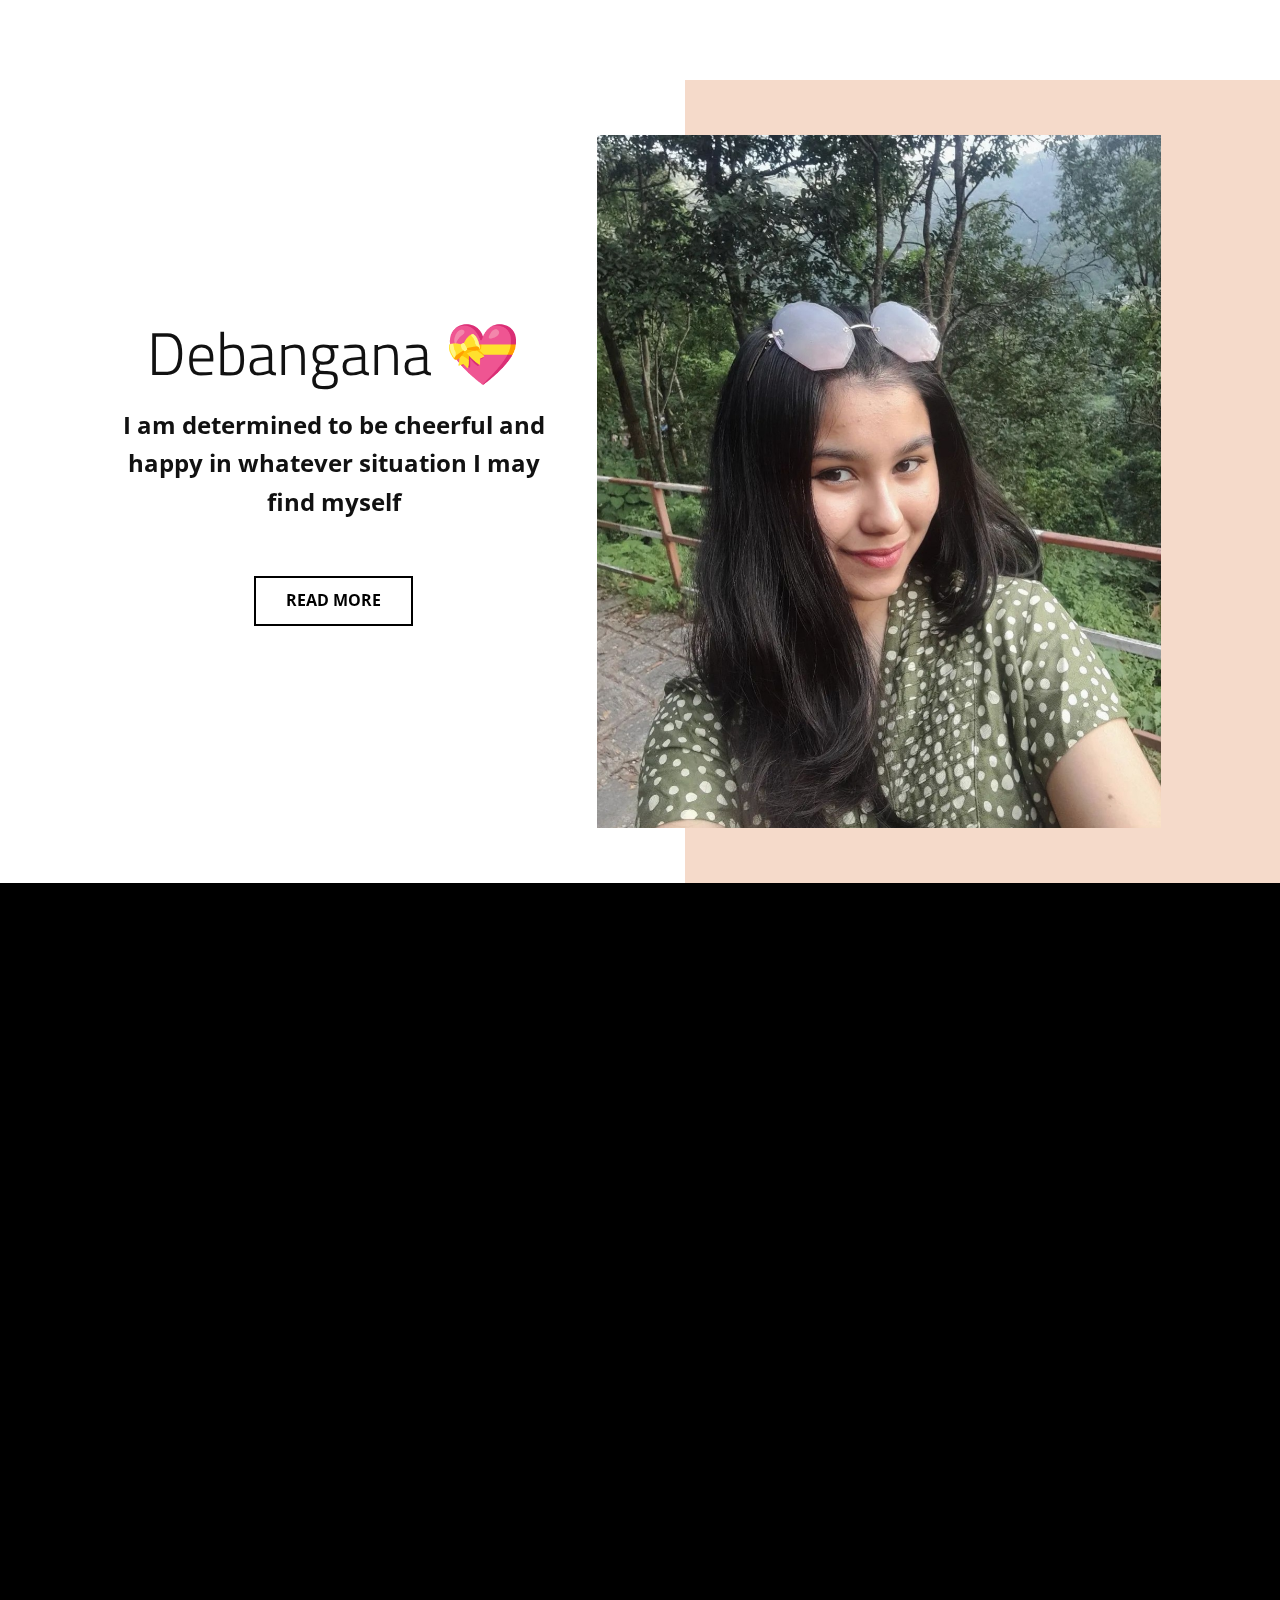
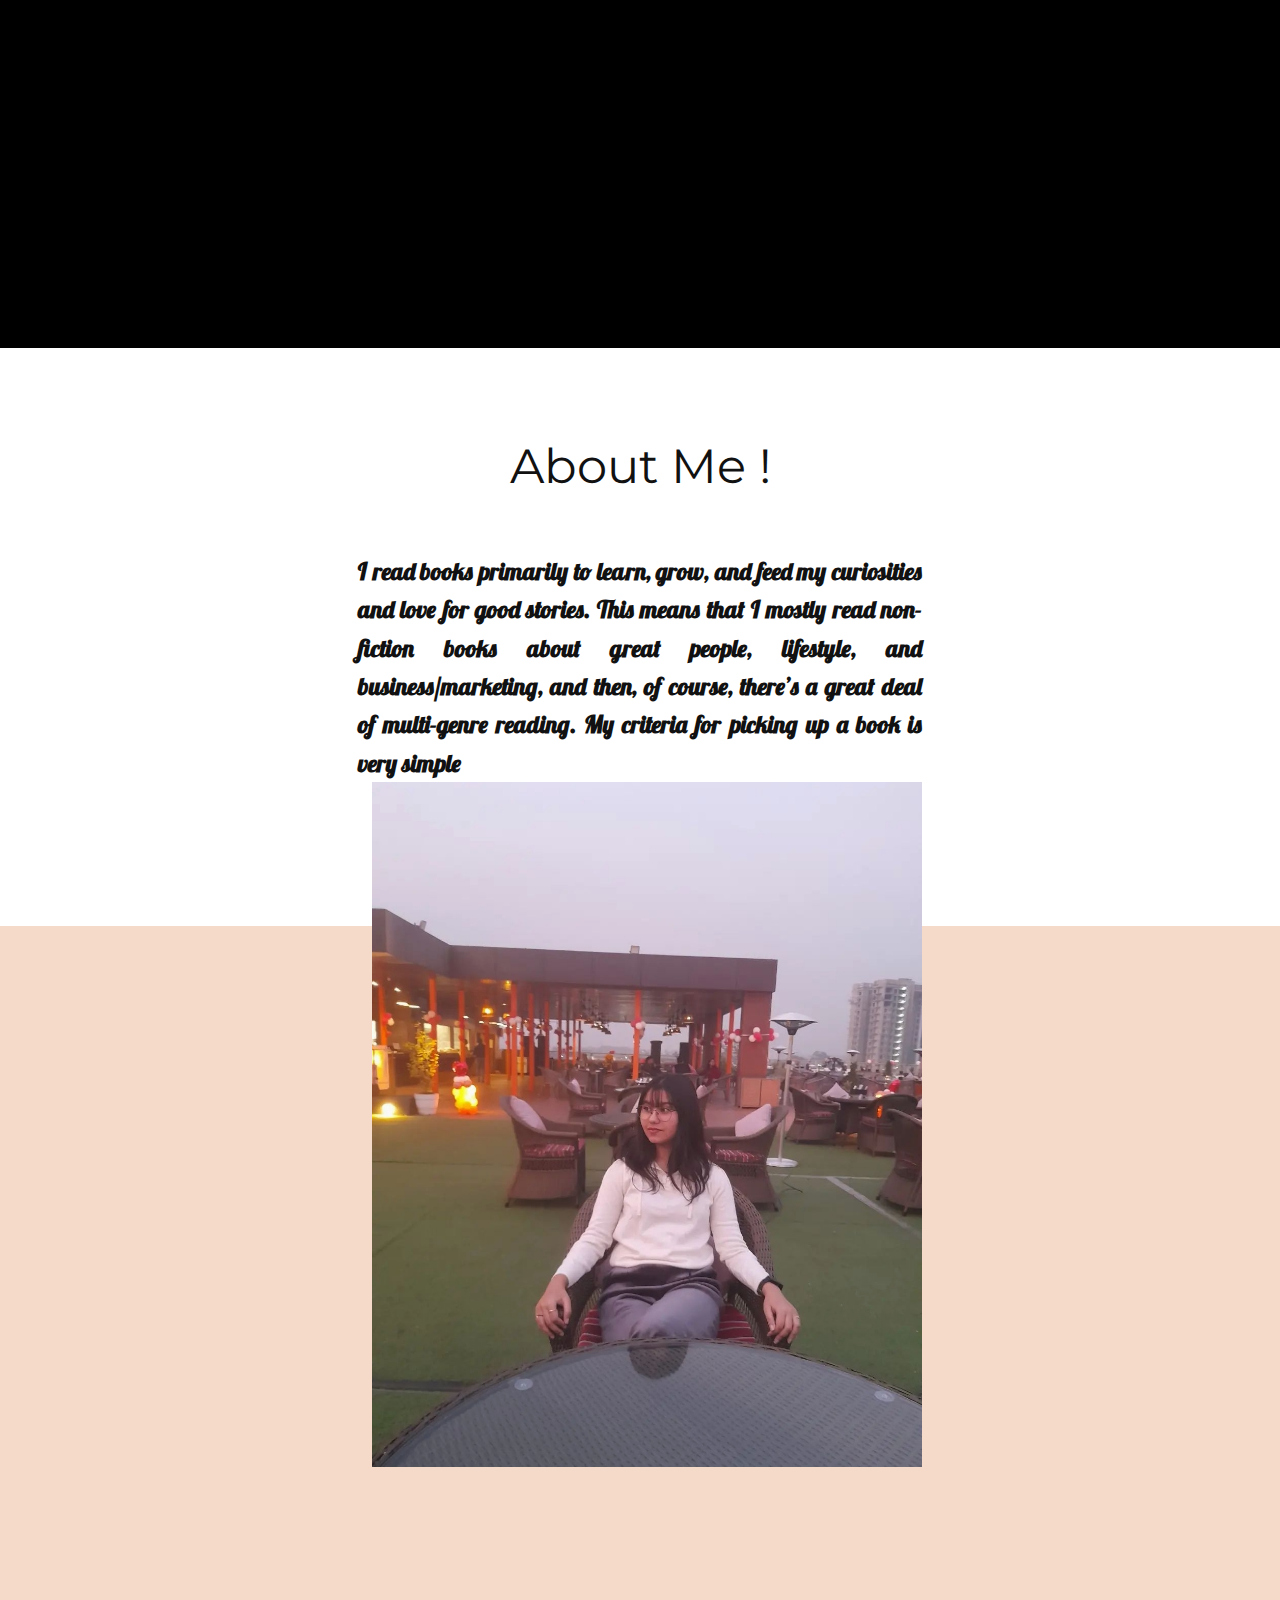
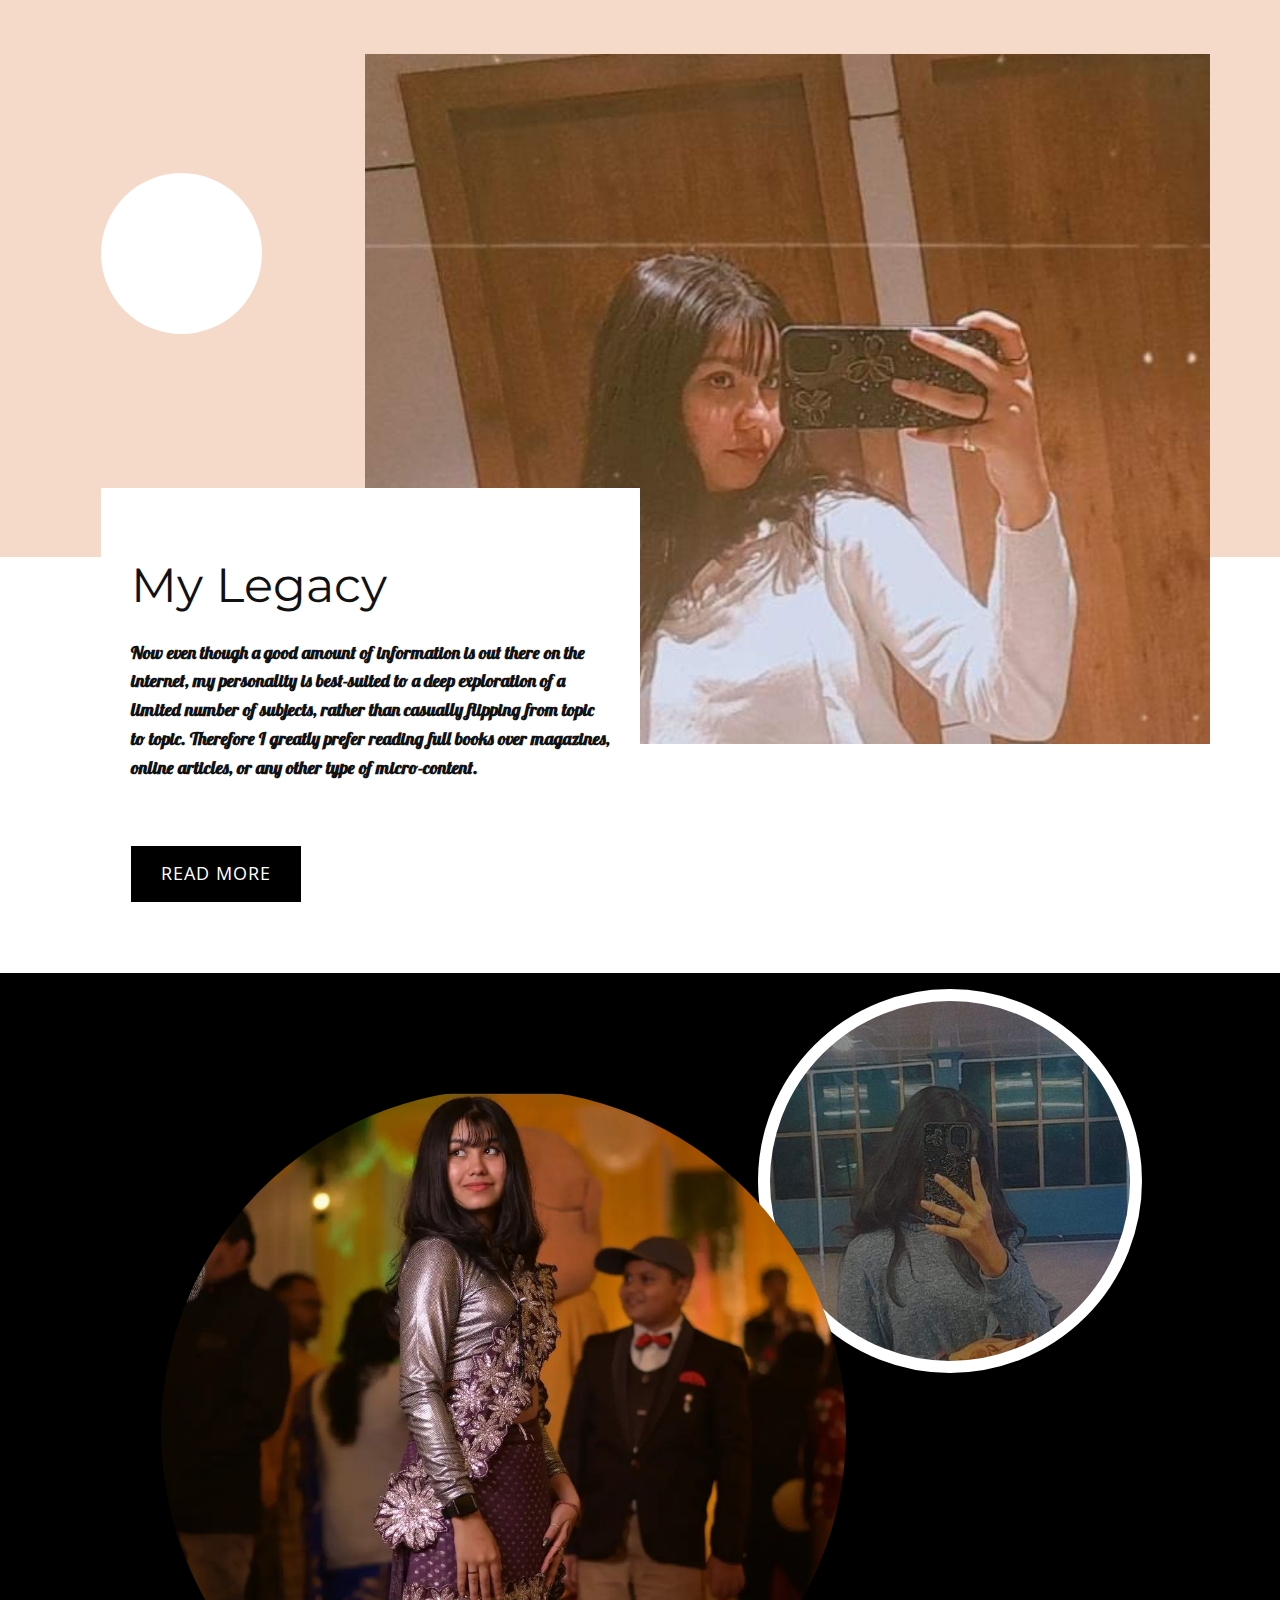
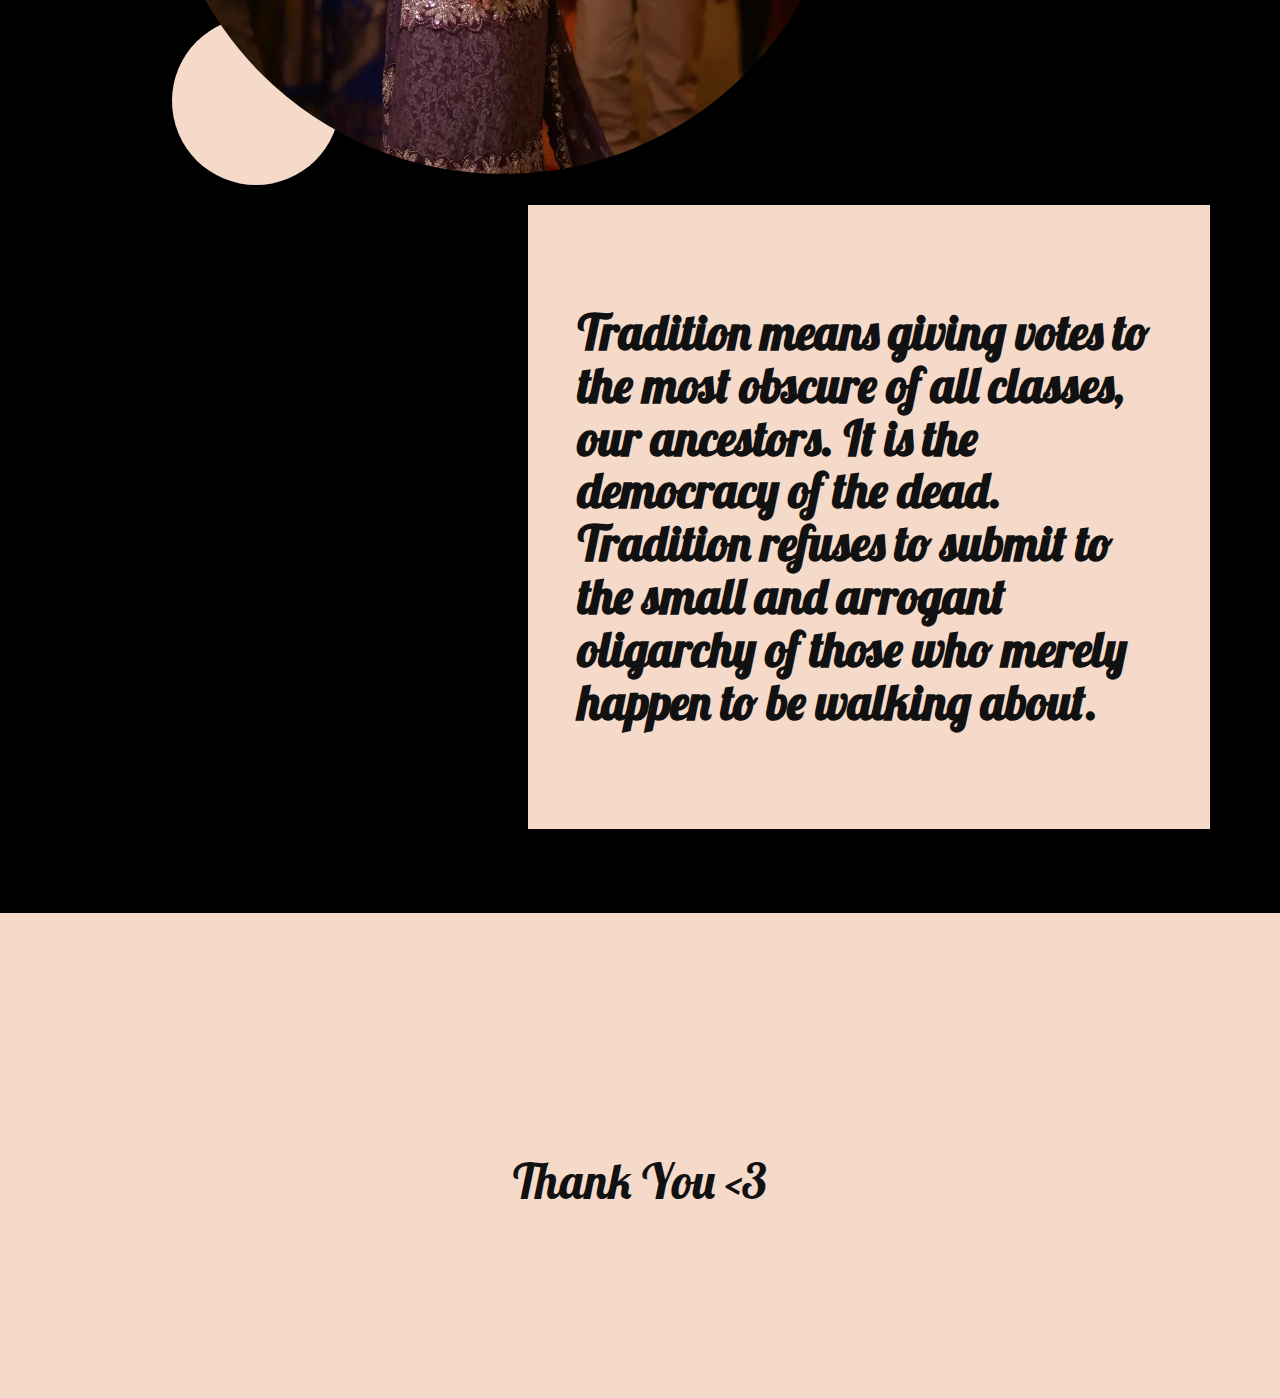
<file: index.html>
<!DOCTYPE html>
<html style="font-size: 16px;" lang="en"><head>
    <meta name="viewport" content="width=device-width, initial-scale=1.0">
    <meta charset="utf-8">
    <meta name="keywords" content="​Facial &amp;amp; Skincare Studio in NYC, About Salon, ​Clean Beauty Services, ​Natural fruit face masks, ​Hair and Beauty Services">
    <meta name="description" content="">
    <title>Home</title>
    <link rel="stylesheet" href="nicepage.css" media="screen">
<link rel="stylesheet" href="Home.css" media="screen">
    <script class="u-script" type="text/javascript" src="jquery.js" defer=""></script>
    <script class="u-script" type="text/javascript" src="nicepage.js" defer=""></script>
    <meta name="generator" content="Nicepage 5.5.0, nicepage.com">
    <link id="u-theme-google-font" rel="stylesheet" href="https://fonts.googleapis.com/css?family=Montserrat:100,100i,200,200i,300,300i,400,400i,500,500i,600,600i,700,700i,800,800i,900,900i|Open+Sans:300,300i,400,400i,500,500i,600,600i,700,700i,800,800i">
    <link id="u-page-google-font" rel="stylesheet" href="https://fonts.googleapis.com/css?family=Titillium+Web:200,200i,300,300i,400,400i,600,600i,700,700i,900|Lobster:400">
    
    
    
    
    
    
    
    <script type="application/ld+json">{
		"@context": "http://schema.org",
		"@type": "Organization",
		"name": ""
}</script>
    <meta name="theme-color" content="#f9560d">
    <meta property="og:title" content="Home">
    <meta property="og:type" content="website">
  <meta data-intl-tel-input-cdn-path="intlTelInput/"></head>
  <body data-home-page="Home.html" data-home-page-title="Home" class="u-body u-xl-mode" data-lang="en" data-lang-en="{&quot;head-title&quot;:&quot;&quot;,&quot;head-keywords&quot;:&quot;​Facial &amp; Skincare Studio&quot;,&quot;head-description&quot;:&quot;&quot;}"><header class="u-clearfix u-header u-header" id="sec-95e7"><div class="u-clearfix u-sheet u-valign-middle-lg u-valign-middle-xl u-sheet-1"></div></header> 
    <section class="u-clearfix u-white u-section-1" id="sec-8ea1">
      <div class="u-expanded-height u-palette-2-light-2 u-shape u-shape-rectangle u-shape-1" data-animation-name="customAnimationIn" data-animation-duration="1500"></div>
      <div class="u-clearfix u-layout-wrap u-layout-wrap-1">
        <div class="u-layout">
          <div class="u-layout-row">
            <div class="u-container-style u-layout-cell u-left-cell u-size-29-lg u-size-29-xl u-size-60-md u-size-60-sm u-size-60-xs u-white u-layout-cell-1" data-animation-name="customAnimationIn" data-animation-duration="1500" data-animation-delay="500">
              <div class="u-container-layout u-container-layout-1">
                <h1 class="u-align-center u-custom-font u-font-titillium-web u-text u-text-1" data-animation-name="customAnimationIn" data-animation-duration="1500" data-animation-delay="750">Debangana 💝</h1>
                <p class="u-align-center u-text u-text-2"> I am determined to be cheerful and happy in whatever situation I may find myself</p>
                <a href="#" class="u-border-2 u-border-black u-btn u-button-style u-hover-black u-none u-text-black u-text-hover-white u-btn-1" target="_blank" data-animation-name="customAnimationIn" data-animation-duration="1000">read more</a>
              </div>
            </div>
            <div class="u-container-style u-image u-layout-cell u-right-cell u-size-31-lg u-size-31-xl u-size-60-md u-size-60-sm u-size-60-xs u-image-1" data-image-width="1080" data-image-height="1355" data-animation-name="customAnimationIn" data-animation-duration="1500" data-animation-direction="">
              <div class="u-container-layout u-container-layout-2"></div>
            </div>
          </div>
        </div>
      </div>
    </section>
    <section class="u-align-center u-black u-clearfix u-section-2" id="carousel_65eb">
      <div class="u-clearfix u-sheet u-sheet-1">
        <img class="u-image u-image-circle u-preserve-proportions u-image-1" src="images/IMG_20230221_002849.jpg" alt="" data-image-width="1080" data-image-height="1350" data-animation-name="customAnimationIn" data-animation-duration="1500">
        <h3 class="u-custom-font u-font-lobster u-text u-text-1" data-animation-name="customAnimationIn" data-animation-duration="1500"> People are like stained-glass windows. They sparkle and shine when the sun is out, but when the darkness sets in, their true beauty is revealed only if there is a light from within</h3>
      </div>
    </section>
    <section class="u-align-center u-clearfix u-palette-2-light-2 u-section-3" id="carousel_15c7">
      <div class="u-expanded-width u-shape u-shape-rectangle u-white u-shape-1"></div>
      <div class="u-container-style u-group u-group-1">
        <div class="u-container-layout u-container-layout-1">
          <h2 class="u-align-center u-text u-text-1">About Me !</h2>
          <p class="u-align-left u-custom-font u-font-lobster u-text u-text-2"> I read books primarily to learn, grow, and feed my curiosities and love for good stories. This means that I mostly read non-fiction books about great people, lifestyle, and business/marketing, and then, of course, there’s a great deal of multi-genre reading. My criteria for picking up a book is very simple</p>
          <img class="u-expanded-width-xs u-image u-image-default u-image-1" alt="" data-image-width="1080" data-image-height="1346" src="images/IMG_20230221_002903.jpg">
        </div>
      </div>
    </section>
    <section class="u-clearfix u-white u-section-4" id="carousel_3864">
      <div class="u-expanded-width u-palette-2-light-2 u-shape u-shape-rectangle u-shape-1"></div>
      <img class="u-image u-image-default u-image-1" data-image-width="588" data-image-height="480" src="images/IMG_20230221_003051_780.jpg">
      <div class="u-container-style u-group u-shape-rectangle u-white u-group-1">
        <div class="u-container-layout u-valign-middle u-container-layout-1">
          <h2 class="u-align-left u-text u-text-1" data-lang-en="​Clean Beauty Services " data-lang-la="​Clean Beauty Services " data-lang-ak="​Clean Beauty Services ">My Legacy&nbsp;</h2>
          <p class="u-custom-font u-font-lobster u-text u-text-2" data-lang-en="Habitant morbi tristique senectus et. Nec dui nunc mattis enim ut tellus. Semper auctor neque vitae tempus quam pellentesque nec nam aliquam.&amp;nbsp;<br><br>Image from <a href=&quot;https://www.freepik.com/photos/clear-skin&quot; class=&quot;u-active-none u-border-1 u-border-active-grey-60 u-border-black u-border-hover-grey-60 u-btn u-button-link u-button-style u-hover-none u-none u-text-body-color u-block-b6b9-64 u-block-control u-border-no-top u-border-no-right u-border-no-left&quot; target=&quot;_blank&quot; style=&quot;border-style: solid; font-weight: 500; padding: 0px;&quot; data-block=&quot;26&quot;>Freepik</a>" data-lang-la="Habitant morbi tristique senectus et. Nec dui nunc mattis enim ut tellus. Semper auctor neque vitae tempus quam pellentesque nec nam aliquam.&amp;nbsp;<br><br>Image from <a href=&quot;https://www.freepik.com/photos/clear-skin&quot; class=&quot;u-active-none u-border-1 u-border-active-grey-60 u-border-black u-border-hover-grey-60 u-btn u-button-link u-button-style u-hover-none u-none u-text-body-color u-block-b6b9-64 u-block-control u-border-no-top u-border-no-right u-border-no-left&quot; target=&quot;_blank&quot; style=&quot;border-style: solid; font-weight: 500; padding: 0px;&quot; data-block=&quot;26&quot; data-lang-en=&quot;{&amp;quot;content&amp;quot;:&amp;quot;Freepik&amp;quot;,&amp;quot;href&amp;quot;:&amp;quot;https://www.freepik.com/photos/clear-skin&amp;quot;}&quot;>Freepik</a>" data-lang-ak="Habitant morbi tristique senectus et. Nec dui nunc mattis enim ut tellus. Semper auctor neque vitae tempus quam pellentesque nec nam aliquam.&amp;nbsp;<br><br>Image from <a href=&quot;https://www.freepik.com/photos/clear-skin&quot; class=&quot;u-active-none u-block-b6b9-64 u-border-1 u-border-active-grey-60 u-border-black u-border-hover-grey-60 u-border-no-left u-border-no-right u-border-no-top u-btn u-button-link u-button-style u-hover-none u-none u-text-body-color&quot; target=&quot;_blank&quot; style=&quot;border-style: solid; font-weight: 500; padding: 0px;&quot;>Freepik</a>"> Now even though a good amount of information is out there on the internet, my personality is best-suited to a deep exploration of a limited number of subjects, rather than casually flipping from topic to topic. Therefore I greatly prefer reading full books over magazines, online articles, or any other type of micro-content.<br>
            <br>
          </p>
          <a href="#" class="u-active-palette-2-base u-black u-btn u-button-style u-hover-palette-2-base u-btn-1" target="_blank" data-lang-en="{&quot;content&quot;:&quot;read more&quot;,&quot;href&quot;:&quot;https://www.zara.com/uk/en/floral-print-palazzo-trousers-p02729855.html?v1=6034011&amp;v2=719022&quot;}" data-lang-la="{&quot;content&quot;:&quot;read more&quot;,&quot;href&quot;:&quot;https://www.zara.com/uk/en/floral-print-palazzo-trousers-p02729855.html?v1=6034011&amp;v2=719022&quot;}" data-lang-ak="{&quot;content&quot;:&quot;read more&quot;,&quot;href&quot;:&quot;https://www.zara.com/uk/en/floral-print-palazzo-trousers-p02729855.html?v1=6034011&amp;v2=719022&quot;}" data-animation-name="" data-animation-duration="0" data-animation-delay="0" data-animation-direction="">read more</a>
        </div>
      </div>
      <div class="u-shape u-shape-circle u-white u-shape-2"></div>
    </section>
    <section class="u-align-center u-black u-clearfix u-section-5" id="sec-24ce">
      <div class="u-clearfix u-sheet u-sheet-1">
        <div alt="" class="u-align-left u-border-12 u-border-white u-image u-image-circle u-image-1" data-image-width="480" data-image-height="988"></div>
        <div class="u-palette-2-light-2 u-shape u-shape-circle u-shape-1"></div>
        <div class="u-expanded-width-sm u-expanded-width-xs u-image u-image-circle u-preserve-proportions u-image-2" data-image-width="1080" data-image-height="1348">
          <div class="u-preserve-proportions-child" style="padding-top: 100%;"></div>
        </div>
        <div class="u-container-style u-expanded-width-sm u-expanded-width-xs u-group u-palette-2-light-2 u-shape-rectangle u-group-1">
          <div class="u-container-layout u-valign-middle u-container-layout-1">
            <h2 class="u-custom-font u-font-lobster u-text u-text-1"> Tradition means giving votes to the most obscure of all classes, our ancestors. It is the democracy of the dead. Tradition refuses to submit to the small and arrogant oligarchy of those who merely happen to be walking about.</h2>
          </div>
        </div>
      </div>
    </section>
    <section class="u-align-center u-clearfix u-palette-2-light-2 u-section-6" id="carousel_1417">
      <div class="u-clearfix u-sheet u-valign-middle-sm u-sheet-1">
        <h1 class="u-align-left u-custom-font u-font-lobster u-text u-text-default u-text-1">Thank You &lt;3</h1>
      </div>
      
    </section>
    
    
    <!-- <footer class="u-align-center u-clearfix u-footer u-grey-80 u-footer" id="sec-31eb"><div class="u-clearfix u-sheet u-sheet-1"> -->
    <!--     <p class="u-small-text u-text u-text-variant u-text-1" data-lang-en="Sample text. Click to select the Text Element." data-lang-la="Sample text. Click to select the Text Element." data-lang-ak="Sample text. Click to select the Text Element.">Sample text. Click to select the Text Element.</p> -->
    <!--   </div></footer> -->
    <!-- <section class="u-backlink u-clearfix u-grey-80"> -->
    <!--   <a class="u-link" href="https://nicepage.com/website-templates" target="_blank"> -->
    <!--     <span>Website Templates</span> -->
    <!--   </a> -->
    <!--   <p class="u-text"> -->
    <!--     <span>created with</span> -->
    <!--   </p> -->
    <!--   <a class="u-link" href="https://nicepage.com/website-builder" target="_blank"> -->
    <!--     <span>Free Website Builder</span> -->
    <!--   </a>.  -->
    <!-- </section> -->
  
</body></html>
</file>
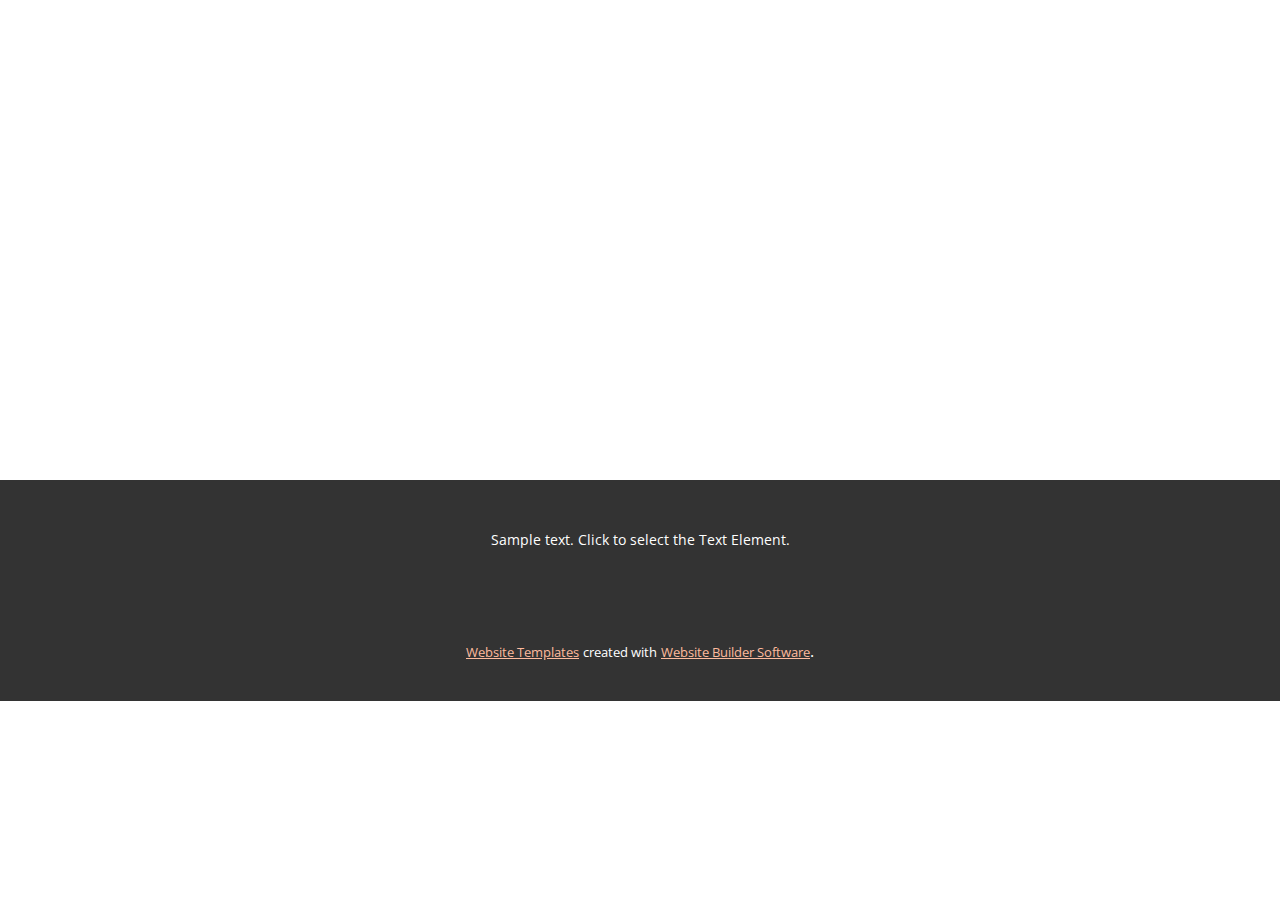
<file: About.html>
<!DOCTYPE html>
<html style="font-size: 16px;" lang="en"><head>
    <meta name="viewport" content="width=device-width, initial-scale=1.0">
    <meta charset="utf-8">
    <meta name="keywords" content="">
    <meta name="description" content="">
    <title>About</title>
    <link rel="stylesheet" href="nicepage.css" media="screen">
<link rel="stylesheet" href="About.css" media="screen">
    <script class="u-script" type="text/javascript" src="jquery.js" defer=""></script>
    <script class="u-script" type="text/javascript" src="nicepage.js" defer=""></script>
    <meta name="generator" content="Nicepage 5.5.0, nicepage.com">
    <link id="u-theme-google-font" rel="stylesheet" href="https://fonts.googleapis.com/css?family=Montserrat:100,100i,200,200i,300,300i,400,400i,500,500i,600,600i,700,700i,800,800i,900,900i|Open+Sans:300,300i,400,400i,500,500i,600,600i,700,700i,800,800i">
    
    
    <script type="application/ld+json">{
		"@context": "http://schema.org",
		"@type": "Organization",
		"name": ""
}</script>
    <meta name="theme-color" content="#f9560d">
    <meta property="og:title" content="About">
    <meta property="og:type" content="website">
  <meta data-intl-tel-input-cdn-path="intlTelInput/"></head>
  <body class="u-body u-xl-mode" data-lang="en"><header class="u-clearfix u-header u-header" id="sec-95e7"><div class="u-clearfix u-sheet u-valign-middle-lg u-valign-middle-xl u-sheet-1"></div></header>
    <section class="u-clearfix u-section-1" id="sec-588b">
      <div class="u-clearfix u-sheet u-sheet-1"></div>
    </section>
    
    
    <footer class="u-align-center u-clearfix u-footer u-grey-80 u-footer" id="sec-31eb"><div class="u-clearfix u-sheet u-sheet-1">
        <p class="u-small-text u-text u-text-variant u-text-1" data-lang-en="Sample text. Click to select the Text Element." data-lang-la="Sample text. Click to select the Text Element." data-lang-ak="Sample text. Click to select the Text Element.">Sample text. Click to select the Text Element.</p>
      </div></footer>
    <section class="u-backlink u-clearfix u-grey-80">
      <a class="u-link" href="https://nicepage.com/website-templates" target="_blank">
        <span>Website Templates</span>
      </a>
      <p class="u-text">
        <span>created with</span>
      </p>
      <a class="u-link" href="" target="_blank">
        <span>Website Builder Software</span>
      </a>. 
    </section>
  
</body></html>
</file>
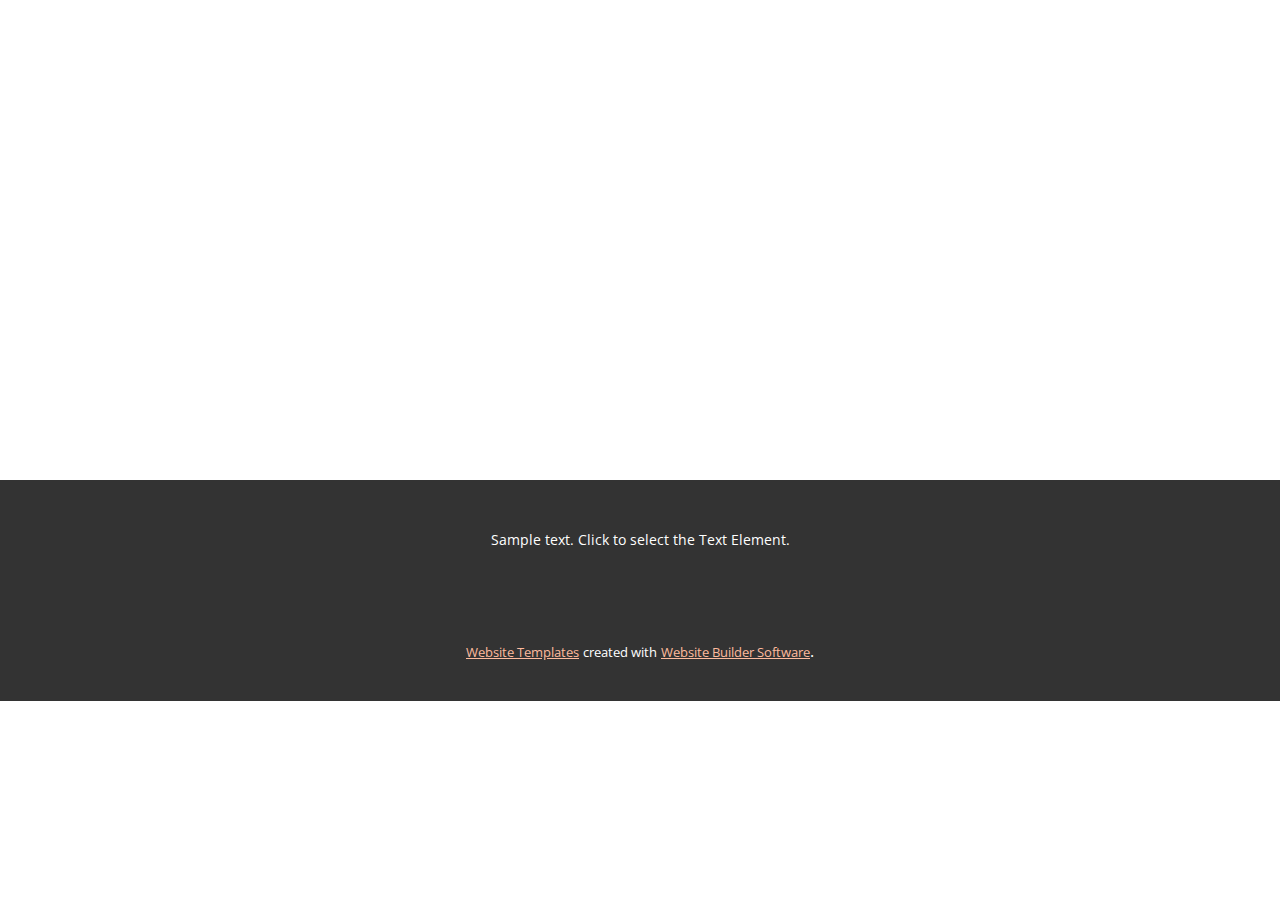
<file: Contact.html>
<!DOCTYPE html>
<html style="font-size: 16px;" lang="en"><head>
    <meta name="viewport" content="width=device-width, initial-scale=1.0">
    <meta charset="utf-8">
    <meta name="keywords" content="">
    <meta name="description" content="">
    <title>Contact</title>
    <link rel="stylesheet" href="nicepage.css" media="screen">
<link rel="stylesheet" href="Contact.css" media="screen">
    <script class="u-script" type="text/javascript" src="jquery.js" defer=""></script>
    <script class="u-script" type="text/javascript" src="nicepage.js" defer=""></script>
    <meta name="generator" content="Nicepage 5.5.0, nicepage.com">
    <link id="u-theme-google-font" rel="stylesheet" href="https://fonts.googleapis.com/css?family=Montserrat:100,100i,200,200i,300,300i,400,400i,500,500i,600,600i,700,700i,800,800i,900,900i|Open+Sans:300,300i,400,400i,500,500i,600,600i,700,700i,800,800i">
    
    
    <script type="application/ld+json">{
		"@context": "http://schema.org",
		"@type": "Organization",
		"name": ""
}</script>
    <meta name="theme-color" content="#f9560d">
    <meta property="og:title" content="Contact">
    <meta property="og:type" content="website">
  <meta data-intl-tel-input-cdn-path="intlTelInput/"></head>
  <body class="u-body u-xl-mode" data-lang="en"><header class="u-clearfix u-header u-header" id="sec-95e7"><div class="u-clearfix u-sheet u-valign-middle-lg u-valign-middle-xl u-sheet-1"></div></header>
    <section class="u-clearfix u-section-1" id="sec-cbb8">
      <div class="u-clearfix u-sheet u-sheet-1"></div>
    </section>
    
    
    <footer class="u-align-center u-clearfix u-footer u-grey-80 u-footer" id="sec-31eb"><div class="u-clearfix u-sheet u-sheet-1">
        <p class="u-small-text u-text u-text-variant u-text-1" data-lang-en="Sample text. Click to select the Text Element." data-lang-la="Sample text. Click to select the Text Element." data-lang-ak="Sample text. Click to select the Text Element.">Sample text. Click to select the Text Element.</p>
      </div></footer>
    <section class="u-backlink u-clearfix u-grey-80">
      <a class="u-link" href="https://nicepage.com/website-templates" target="_blank">
        <span>Website Templates</span>
      </a>
      <p class="u-text">
        <span>created with</span>
      </p>
      <a class="u-link" href="" target="_blank">
        <span>Website Builder Software</span>
      </a>. 
    </section>
  
</body></html>
</file>
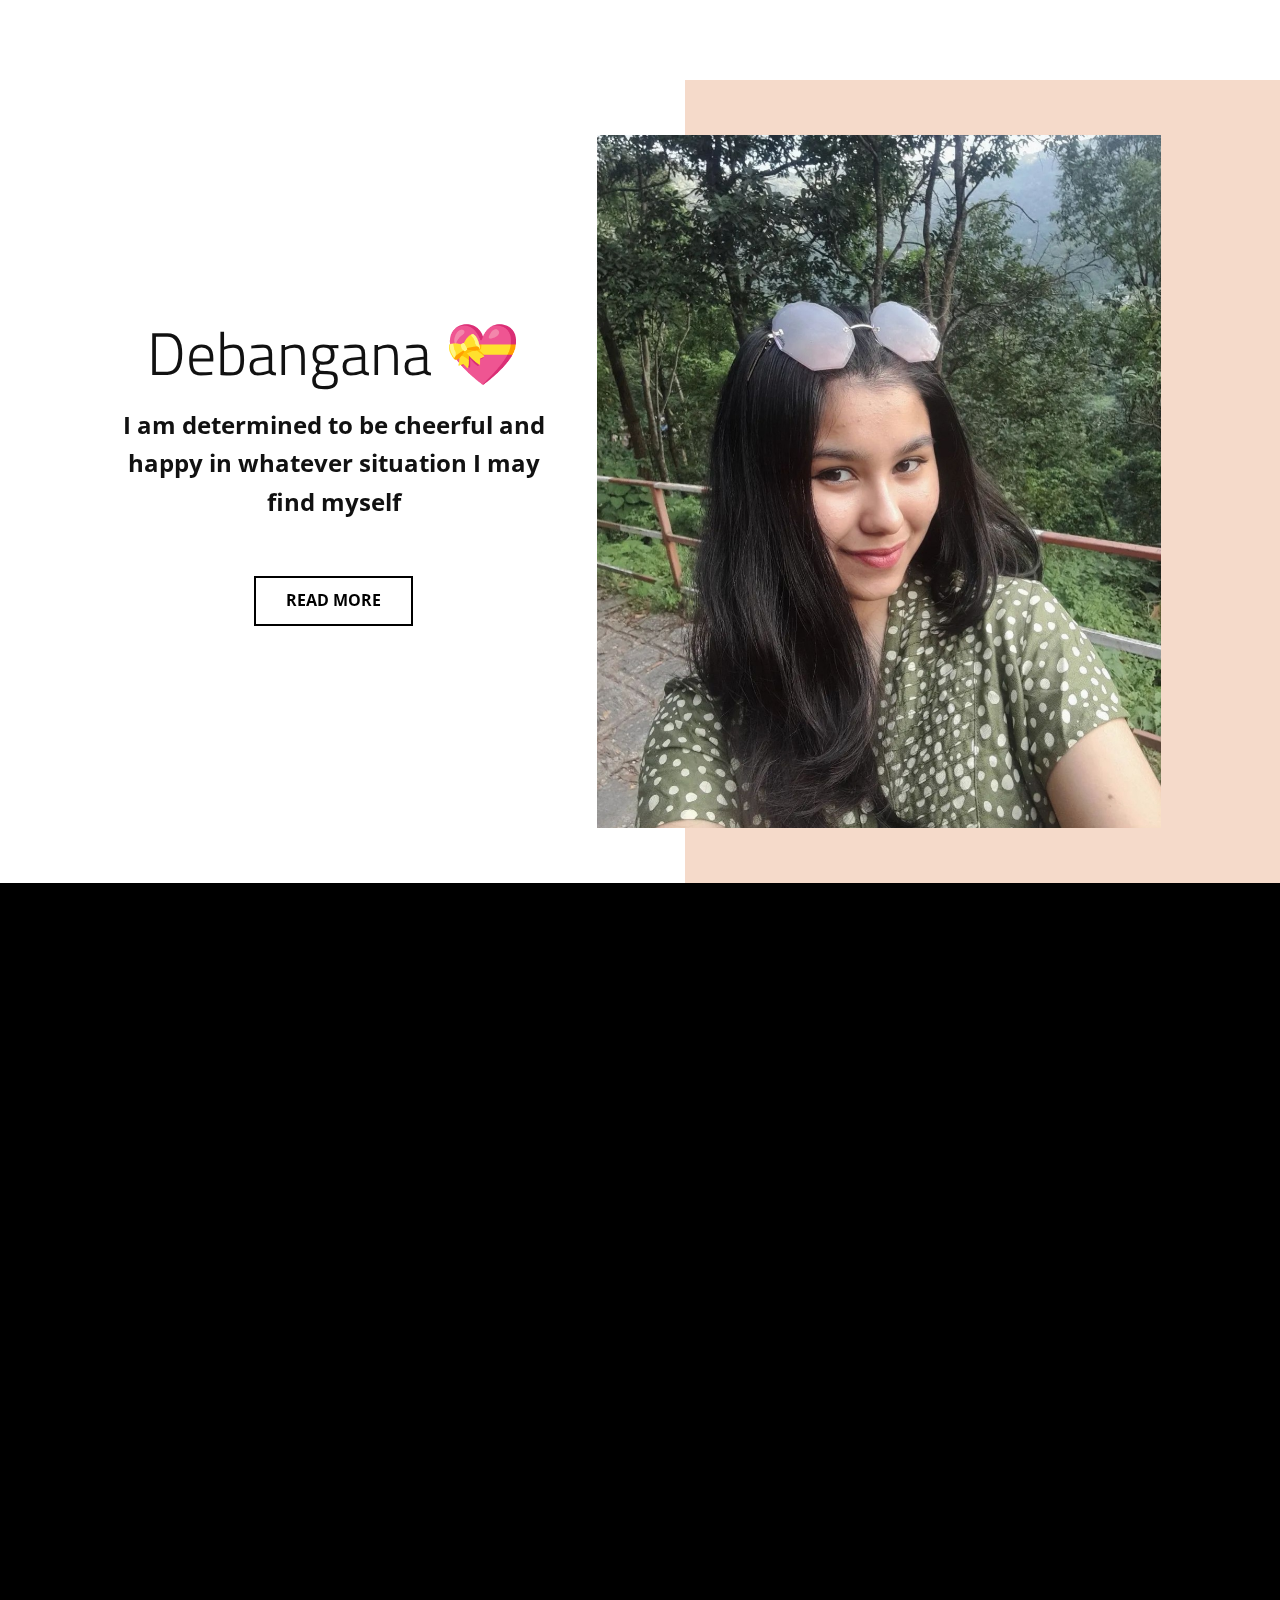
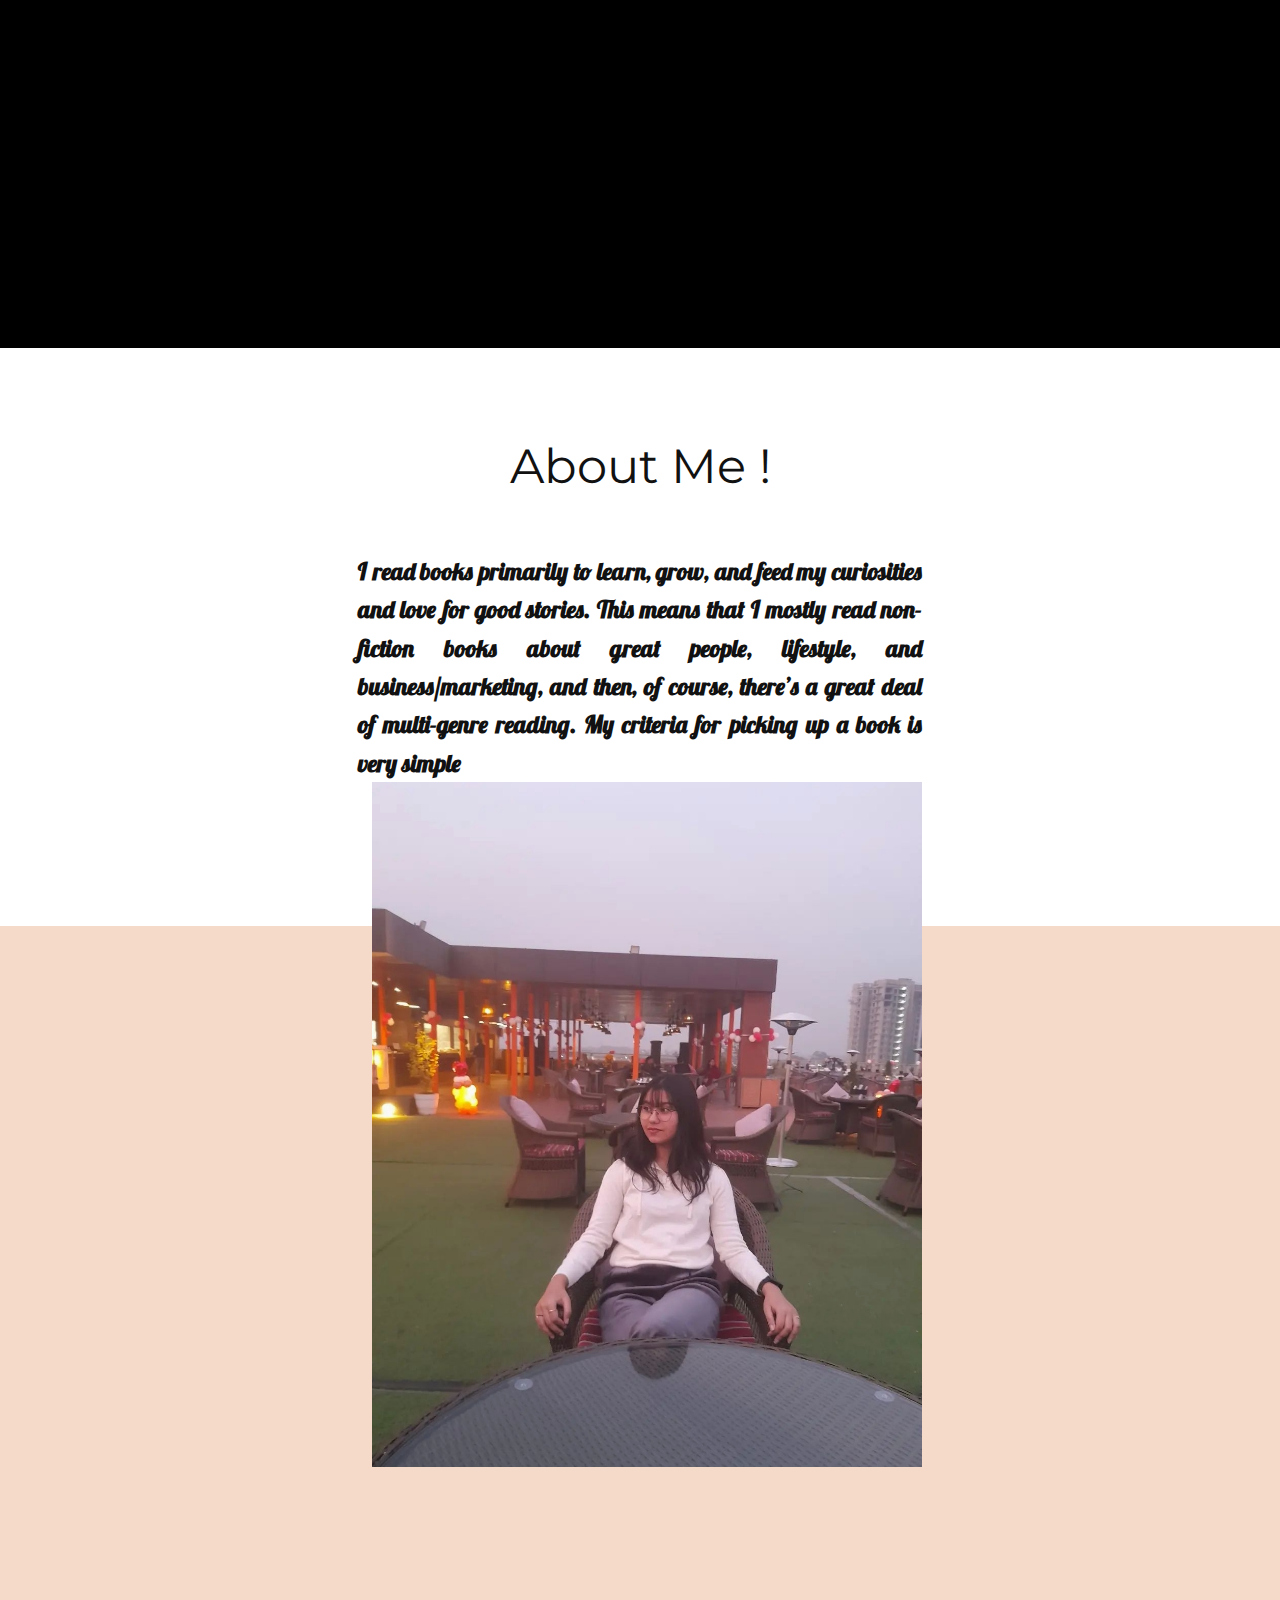
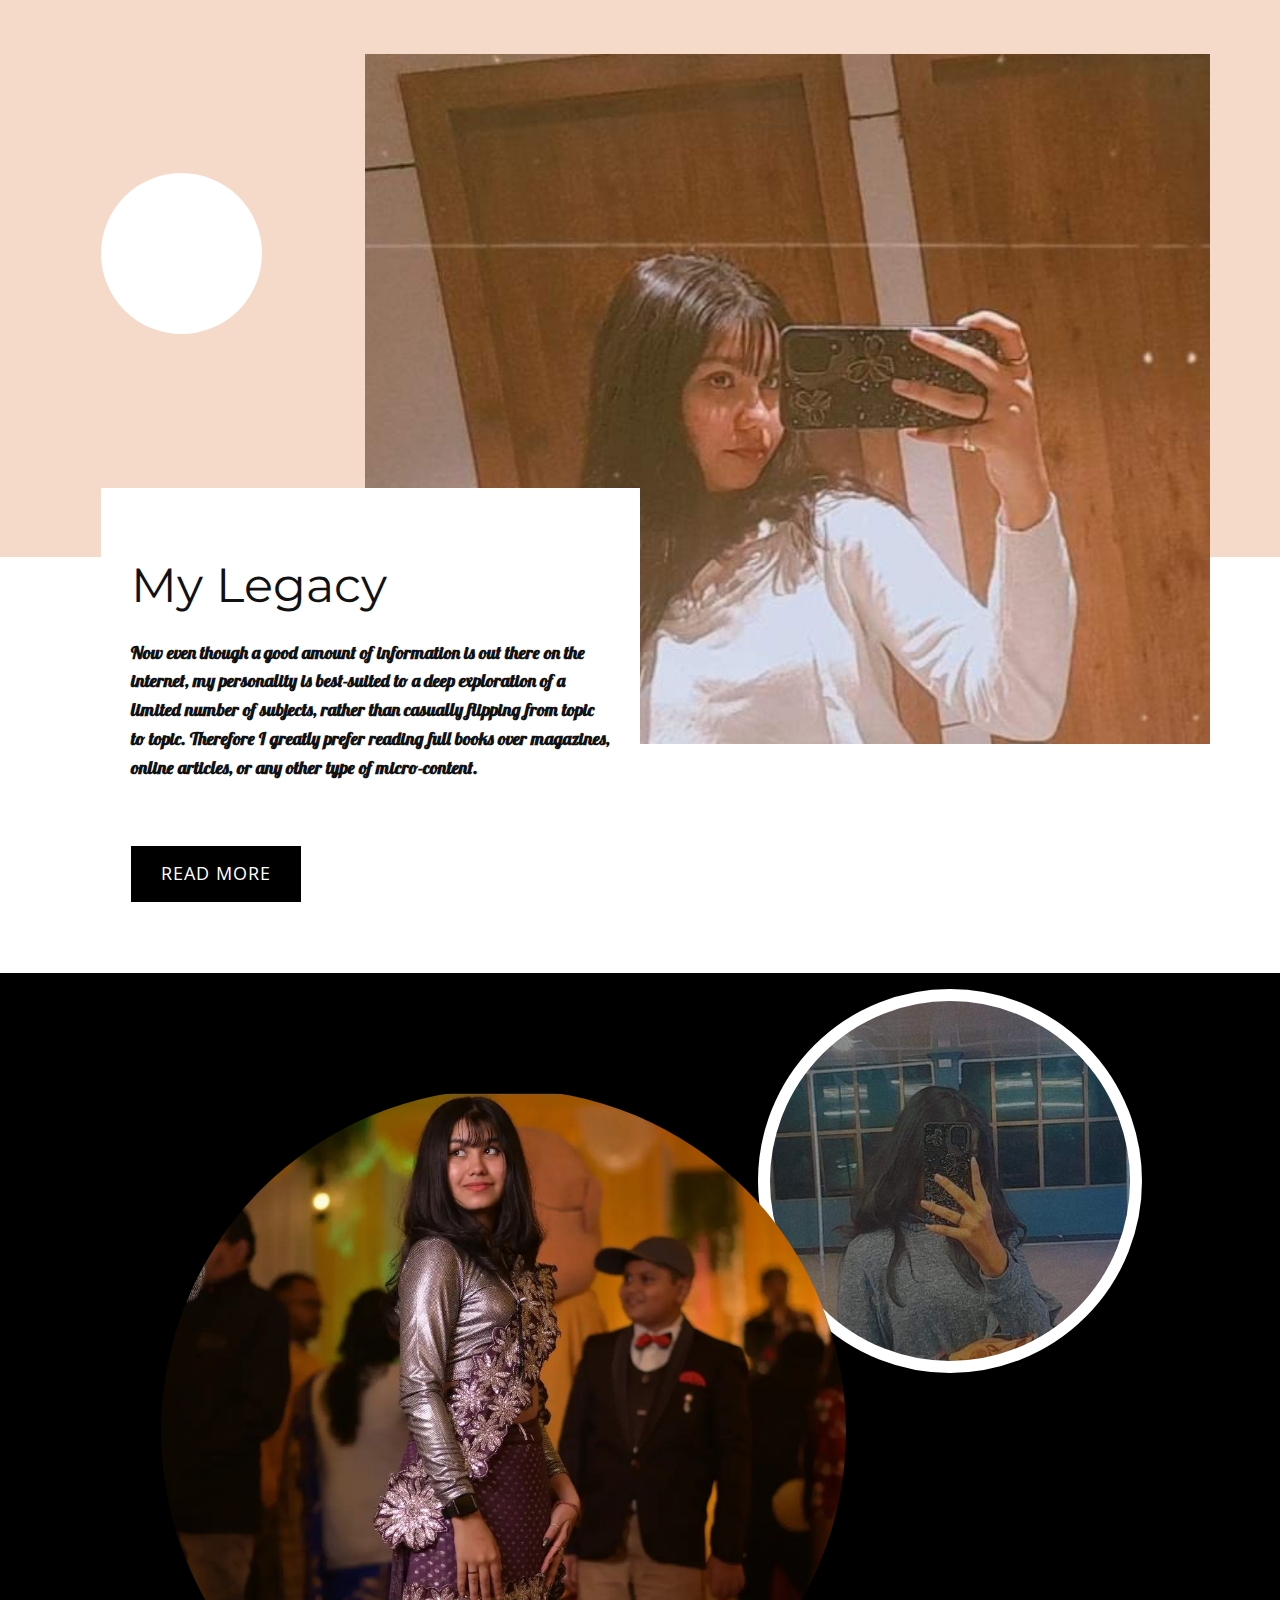
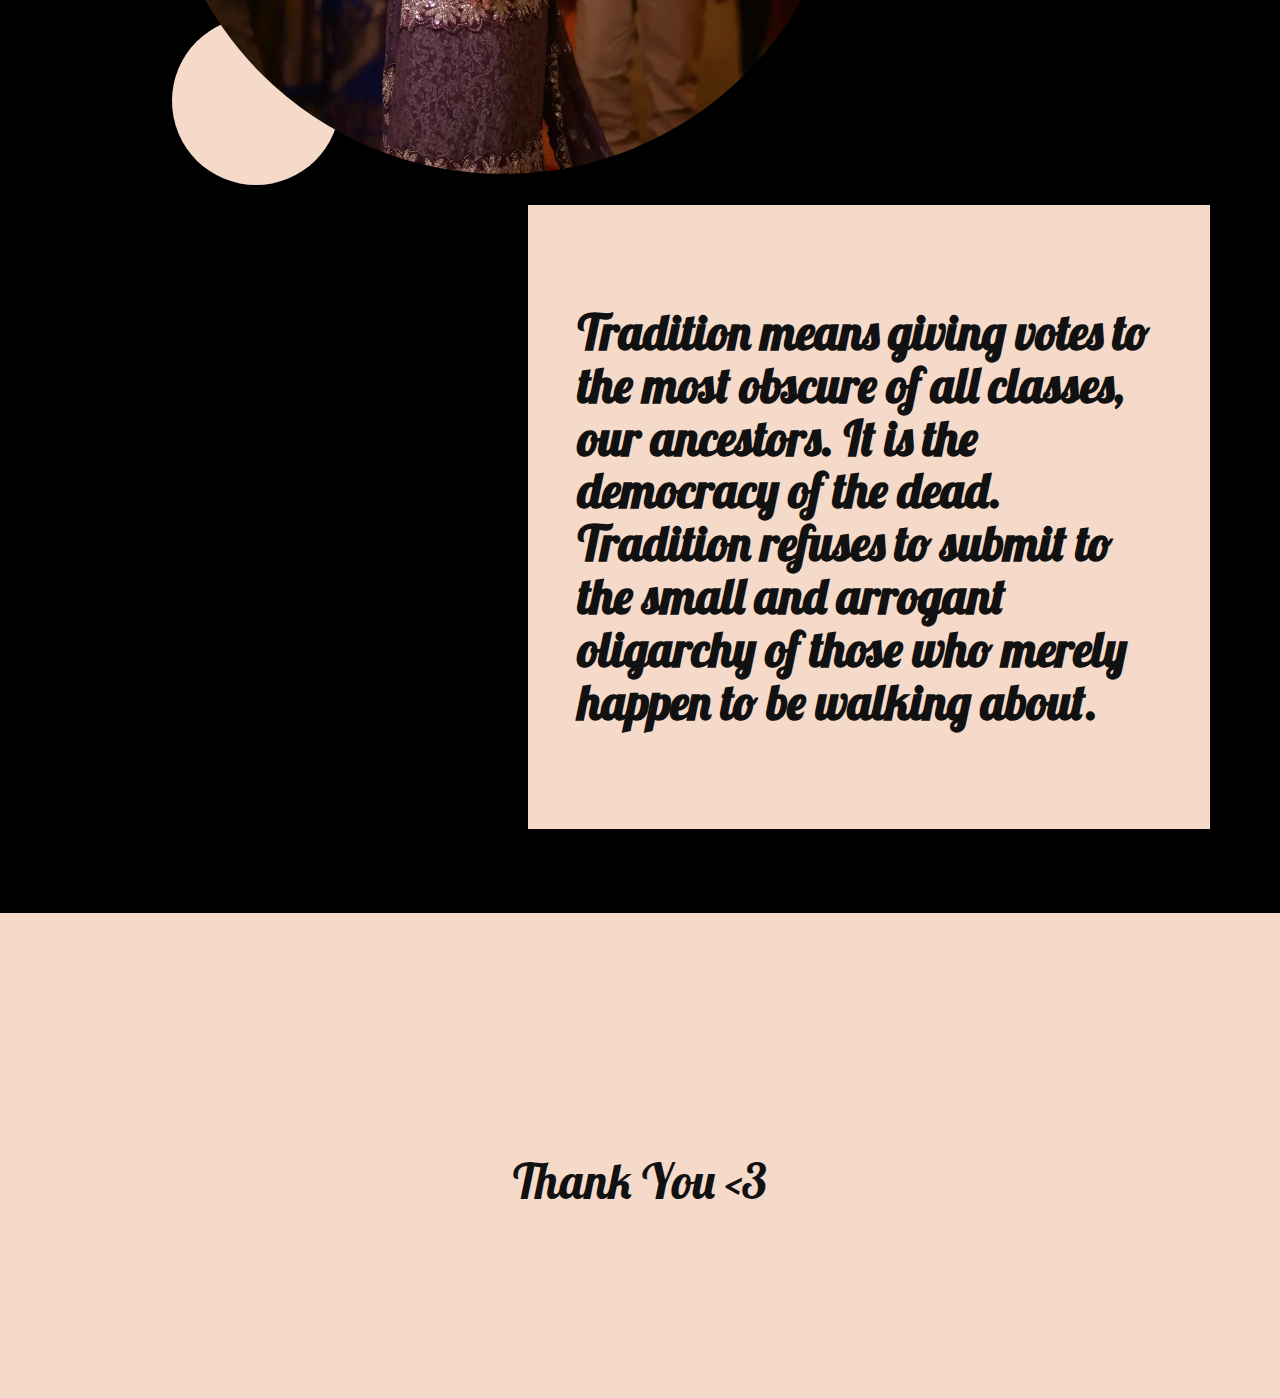
<file: Home.html>
<!DOCTYPE html>
<html style="font-size: 16px;" lang="en"><head>
    <meta name="viewport" content="width=device-width, initial-scale=1.0">
    <meta charset="utf-8">
    <meta name="keywords" content="​Facial &amp;amp; Skincare Studio in NYC, About Salon, ​Clean Beauty Services, ​Natural fruit face masks, ​Hair and Beauty Services">
    <meta name="description" content="">
    <title>Home</title>
    <link rel="stylesheet" href="nicepage.css" media="screen">
<link rel="stylesheet" href="Home.css" media="screen">
    <script class="u-script" type="text/javascript" src="jquery.js" defer=""></script>
    <script class="u-script" type="text/javascript" src="nicepage.js" defer=""></script>
    <meta name="generator" content="Nicepage 5.5.0, nicepage.com">
    <link id="u-theme-google-font" rel="stylesheet" href="https://fonts.googleapis.com/css?family=Montserrat:100,100i,200,200i,300,300i,400,400i,500,500i,600,600i,700,700i,800,800i,900,900i|Open+Sans:300,300i,400,400i,500,500i,600,600i,700,700i,800,800i">
    <link id="u-page-google-font" rel="stylesheet" href="https://fonts.googleapis.com/css?family=Titillium+Web:200,200i,300,300i,400,400i,600,600i,700,700i,900|Lobster:400">
    
    
    
    
    
    
    
    <script type="application/ld+json">{
		"@context": "http://schema.org",
		"@type": "Organization",
		"name": ""
}</script>
    <meta name="theme-color" content="#f9560d">
    <meta property="og:title" content="Home">
    <meta property="og:type" content="website">
  <meta data-intl-tel-input-cdn-path="intlTelInput/"></head>
  <body class="u-body u-xl-mode" data-lang="en" data-lang-en="{&quot;head-title&quot;:&quot;&quot;,&quot;head-keywords&quot;:&quot;​Facial &amp; Skincare Studio&quot;,&quot;head-description&quot;:&quot;&quot;}"><header class="u-clearfix u-header u-header" id="sec-95e7"><div class="u-clearfix u-sheet u-valign-middle-lg u-valign-middle-xl u-sheet-1"></div></header> 
    <section class="u-clearfix u-white u-section-1" id="sec-8ea1">
      <div class="u-expanded-height u-palette-2-light-2 u-shape u-shape-rectangle u-shape-1" data-animation-name="customAnimationIn" data-animation-duration="1500"></div>
      <div class="u-clearfix u-layout-wrap u-layout-wrap-1">
        <div class="u-layout">
          <div class="u-layout-row">
            <div class="u-container-style u-layout-cell u-left-cell u-size-29-lg u-size-29-xl u-size-60-md u-size-60-sm u-size-60-xs u-white u-layout-cell-1" data-animation-name="customAnimationIn" data-animation-duration="1500" data-animation-delay="500">
              <div class="u-container-layout u-container-layout-1">
                <h1 class="u-align-center u-custom-font u-font-titillium-web u-text u-text-1" data-animation-name="customAnimationIn" data-animation-duration="1500" data-animation-delay="750">Debangana 💝</h1>
                <p class="u-align-center u-text u-text-2"> I am determined to be cheerful and happy in whatever situation I may find myself</p>
                <a href="#" class="u-border-2 u-border-black u-btn u-button-style u-hover-black u-none u-text-black u-text-hover-white u-btn-1" target="_blank" data-animation-name="customAnimationIn" data-animation-duration="1000">read more</a>
              </div>
            </div>
            <div class="u-container-style u-image u-layout-cell u-right-cell u-size-31-lg u-size-31-xl u-size-60-md u-size-60-sm u-size-60-xs u-image-1" data-image-width="1080" data-image-height="1355" data-animation-name="customAnimationIn" data-animation-duration="1500" data-animation-direction="">
              <div class="u-container-layout u-container-layout-2"></div>
            </div>
          </div>
        </div>
      </div>
    </section>
    <section class="u-align-center u-black u-clearfix u-section-2" id="carousel_65eb">
      <div class="u-clearfix u-sheet u-sheet-1">
        <img class="u-image u-image-circle u-preserve-proportions u-image-1" src="images/IMG_20230221_002849.jpg" alt="" data-image-width="1080" data-image-height="1350" data-animation-name="customAnimationIn" data-animation-duration="1500">
        <h3 class="u-custom-font u-font-lobster u-text u-text-1" data-animation-name="customAnimationIn" data-animation-duration="1500"> People are like stained-glass windows. They sparkle and shine when the sun is out, but when the darkness sets in, their true beauty is revealed only if there is a light from within</h3>
      </div>
    </section>
    <section class="u-align-center u-clearfix u-palette-2-light-2 u-section-3" id="carousel_15c7">
      <div class="u-expanded-width u-shape u-shape-rectangle u-white u-shape-1"></div>
      <div class="u-container-style u-group u-group-1">
        <div class="u-container-layout u-container-layout-1">
          <h2 class="u-align-center u-text u-text-1">About Me !</h2>
          <p class="u-align-left u-custom-font u-font-lobster u-text u-text-2"> I read books primarily to learn, grow, and feed my curiosities and love for good stories. This means that I mostly read non-fiction books about great people, lifestyle, and business/marketing, and then, of course, there’s a great deal of multi-genre reading. My criteria for picking up a book is very simple</p>
          <img class="u-expanded-width-xs u-image u-image-default u-image-1" alt="" data-image-width="1080" data-image-height="1346" src="images/IMG_20230221_002903.jpg">
        </div>
      </div>
    </section>
    <section class="u-clearfix u-white u-section-4" id="carousel_3864">
      <div class="u-expanded-width u-palette-2-light-2 u-shape u-shape-rectangle u-shape-1"></div>
      <img class="u-image u-image-default u-image-1" data-image-width="588" data-image-height="480" src="images/IMG_20230221_003051_780.jpg">
      <div class="u-container-style u-group u-shape-rectangle u-white u-group-1">
        <div class="u-container-layout u-valign-middle u-container-layout-1">
          <h2 class="u-align-left u-text u-text-1" data-lang-en="​Clean Beauty Services " data-lang-la="​Clean Beauty Services " data-lang-ak="​Clean Beauty Services ">My Legacy&nbsp;</h2>
          <p class="u-custom-font u-font-lobster u-text u-text-2" data-lang-en="Habitant morbi tristique senectus et. Nec dui nunc mattis enim ut tellus. Semper auctor neque vitae tempus quam pellentesque nec nam aliquam.&amp;nbsp;<br><br>Image from <a href=&quot;https://www.freepik.com/photos/clear-skin&quot; class=&quot;u-active-none u-border-1 u-border-active-grey-60 u-border-black u-border-hover-grey-60 u-btn u-button-link u-button-style u-hover-none u-none u-text-body-color u-block-b6b9-64 u-block-control u-border-no-top u-border-no-right u-border-no-left&quot; target=&quot;_blank&quot; style=&quot;border-style: solid; font-weight: 500; padding: 0px;&quot; data-block=&quot;26&quot;>Freepik</a>" data-lang-la="Habitant morbi tristique senectus et. Nec dui nunc mattis enim ut tellus. Semper auctor neque vitae tempus quam pellentesque nec nam aliquam.&amp;nbsp;<br><br>Image from <a href=&quot;https://www.freepik.com/photos/clear-skin&quot; class=&quot;u-active-none u-border-1 u-border-active-grey-60 u-border-black u-border-hover-grey-60 u-btn u-button-link u-button-style u-hover-none u-none u-text-body-color u-block-b6b9-64 u-block-control u-border-no-top u-border-no-right u-border-no-left&quot; target=&quot;_blank&quot; style=&quot;border-style: solid; font-weight: 500; padding: 0px;&quot; data-block=&quot;26&quot; data-lang-en=&quot;{&amp;quot;content&amp;quot;:&amp;quot;Freepik&amp;quot;,&amp;quot;href&amp;quot;:&amp;quot;https://www.freepik.com/photos/clear-skin&amp;quot;}&quot;>Freepik</a>" data-lang-ak="Habitant morbi tristique senectus et. Nec dui nunc mattis enim ut tellus. Semper auctor neque vitae tempus quam pellentesque nec nam aliquam.&amp;nbsp;<br><br>Image from <a href=&quot;https://www.freepik.com/photos/clear-skin&quot; class=&quot;u-active-none u-block-b6b9-64 u-border-1 u-border-active-grey-60 u-border-black u-border-hover-grey-60 u-border-no-left u-border-no-right u-border-no-top u-btn u-button-link u-button-style u-hover-none u-none u-text-body-color&quot; target=&quot;_blank&quot; style=&quot;border-style: solid; font-weight: 500; padding: 0px;&quot;>Freepik</a>"> Now even though a good amount of information is out there on the internet, my personality is best-suited to a deep exploration of a limited number of subjects, rather than casually flipping from topic to topic. Therefore I greatly prefer reading full books over magazines, online articles, or any other type of micro-content.<br>
            <br>
          </p>
          <a href="#" class="u-active-palette-2-base u-black u-btn u-button-style u-hover-palette-2-base u-btn-1" target="_blank" data-lang-en="{&quot;content&quot;:&quot;read more&quot;,&quot;href&quot;:&quot;https://www.zara.com/uk/en/floral-print-palazzo-trousers-p02729855.html?v1=6034011&amp;v2=719022&quot;}" data-lang-la="{&quot;content&quot;:&quot;read more&quot;,&quot;href&quot;:&quot;https://www.zara.com/uk/en/floral-print-palazzo-trousers-p02729855.html?v1=6034011&amp;v2=719022&quot;}" data-lang-ak="{&quot;content&quot;:&quot;read more&quot;,&quot;href&quot;:&quot;https://www.zara.com/uk/en/floral-print-palazzo-trousers-p02729855.html?v1=6034011&amp;v2=719022&quot;}" data-animation-name="" data-animation-duration="0" data-animation-delay="0" data-animation-direction="">read more</a>
        </div>
      </div>
      <div class="u-shape u-shape-circle u-white u-shape-2"></div>
    </section>
    <section class="u-align-center u-black u-clearfix u-section-5" id="sec-24ce">
      <div class="u-clearfix u-sheet u-sheet-1">
        <div alt="" class="u-align-left u-border-12 u-border-white u-image u-image-circle u-image-1" data-image-width="480" data-image-height="988"></div>
        <div class="u-palette-2-light-2 u-shape u-shape-circle u-shape-1"></div>
        <div class="u-expanded-width-sm u-expanded-width-xs u-image u-image-circle u-preserve-proportions u-image-2" data-image-width="1080" data-image-height="1348">
          <div class="u-preserve-proportions-child" style="padding-top: 100%;"></div>
        </div>
        <div class="u-container-style u-expanded-width-sm u-expanded-width-xs u-group u-palette-2-light-2 u-shape-rectangle u-group-1">
          <div class="u-container-layout u-valign-middle u-container-layout-1">
            <h2 class="u-custom-font u-font-lobster u-text u-text-1"> Tradition means giving votes to the most obscure of all classes, our ancestors. It is the democracy of the dead. Tradition refuses to submit to the small and arrogant oligarchy of those who merely happen to be walking about.</h2>
          </div>
        </div>
      </div>
    </section>
    <section class="u-align-center u-clearfix u-palette-2-light-2 u-section-6" id="carousel_1417">
      <div class="u-clearfix u-sheet u-valign-middle-sm u-sheet-1">
        <h1 class="u-align-left u-custom-font u-font-lobster u-text u-text-default u-text-1">Thank You &lt;3</h1>
      </div>
      
    </section>
    
    
    <!-- <footer class="u-align-center u-clearfix u-footer u-grey-80 u-footer" id="sec-31eb"><div class="u-clearfix u-sheet u-sheet-1"> -->
    <!--     <p class="u-small-text u-text u-text-variant u-text-1" data-lang-en="Sample text. Click to select the Text Element." data-lang-la="Sample text. Click to select the Text Element." data-lang-ak="Sample text. Click to select the Text Element.">Sample text. Click to select the Text Element.</p> -->
    <!--   </div></footer> -->
    <!-- <section class="u-backlink u-clearfix u-grey-80"> -->
    <!--   <a class="u-link" href="https://nicepage.com/website-templates" target="_blank"> -->
    <!--     <span>Website Templates</span> -->
    <!--   </a> -->
    <!--   <p class="u-text"> -->
    <!--     <span>created with</span> -->
    <!--   </p> -->
    <!--   <a class="u-link" href="https://nicepage.com/website-builder" target="_blank"> -->
    <!--     <span>Free Website Builder</span> -->
    <!--   </a>.  -->
    <!-- </section> -->
  
</body></html>
</file>
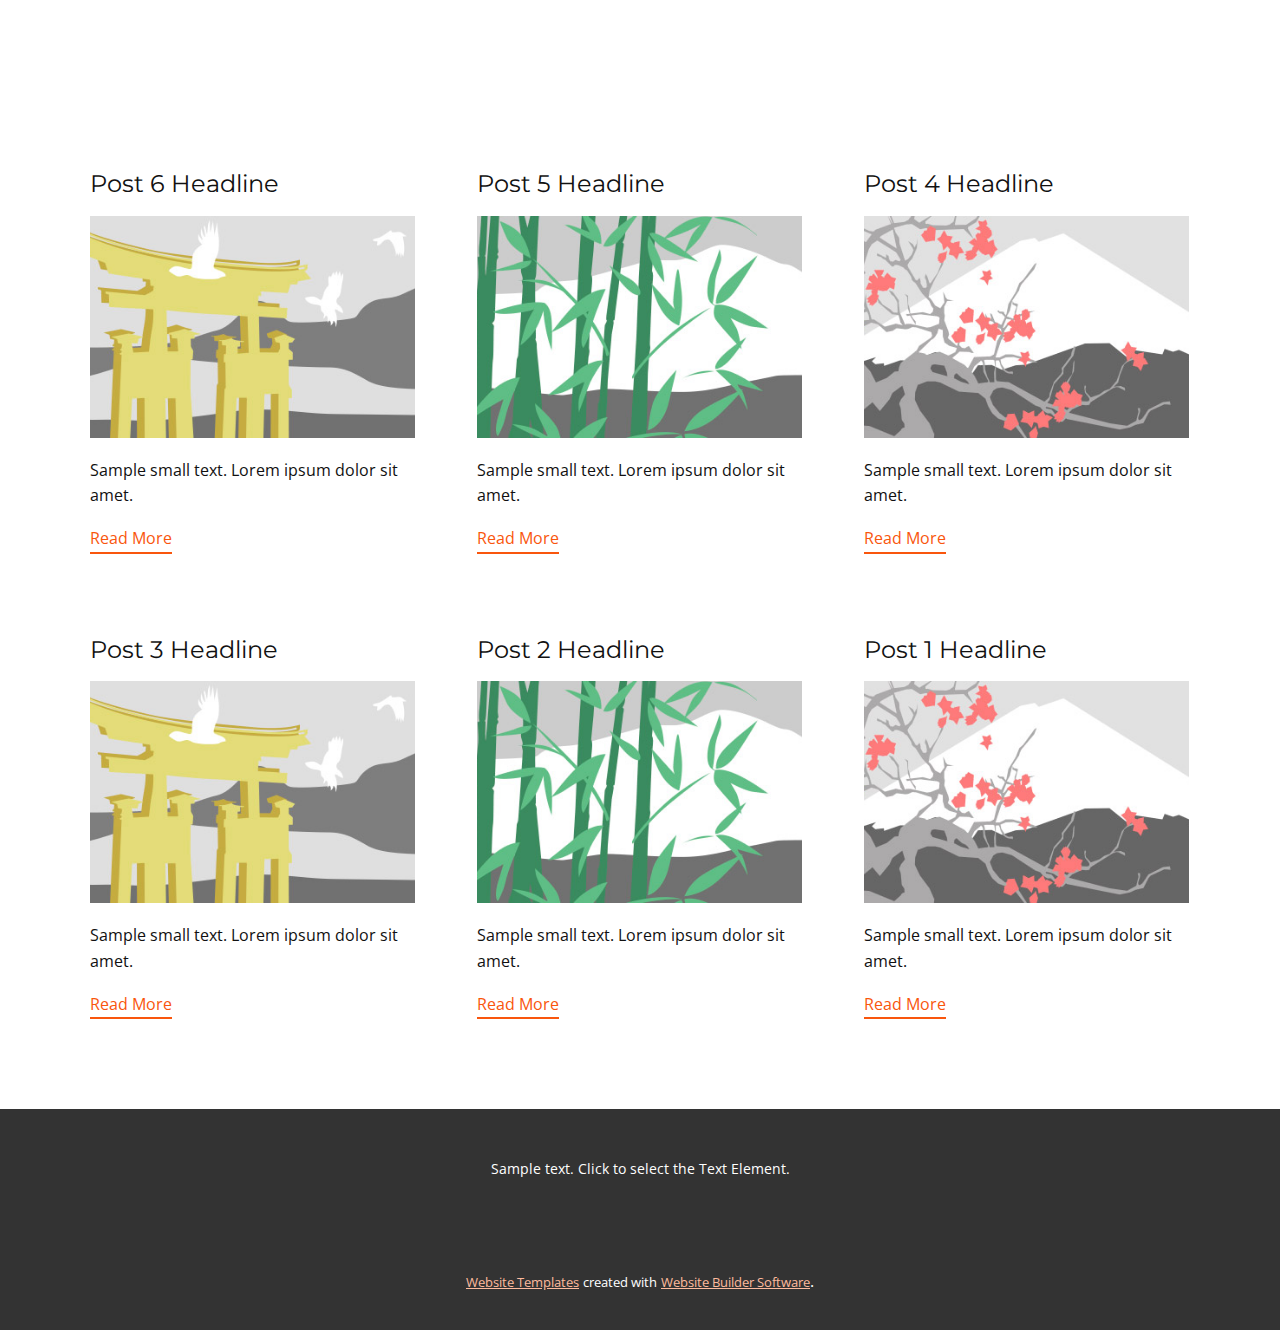
<file: blog/blog.html>
<!DOCTYPE html>
<html style="font-size: 16px;" lang="en"><head>
    <meta name="viewport" content="width=device-width, initial-scale=1.0">
    <meta charset="utf-8">
    <meta name="keywords" content="">
    <meta name="description" content="">
    <title>Blog Template</title>
    <link rel="stylesheet" href="../nicepage.css" media="screen">
<link rel="stylesheet" href="../Blog-Template.css" media="screen">
    <script class="u-script" type="text/javascript" src="../jquery.js" defer=""></script>
    <script class="u-script" type="text/javascript" src="../nicepage.js" defer=""></script>
    <meta name="generator" content="Nicepage 5.5.0, nicepage.com">
    <link id="u-theme-google-font" rel="stylesheet" href="https://fonts.googleapis.com/css?family=Montserrat:100,100i,200,200i,300,300i,400,400i,500,500i,600,600i,700,700i,800,800i,900,900i|Open+Sans:300,300i,400,400i,500,500i,600,600i,700,700i,800,800i">
    
    
    <script type="application/ld+json">{
		"@context": "http://schema.org",
		"@type": "Organization",
		"name": ""
}</script>
    <meta name="theme-color" content="#f9560d">
  <meta data-intl-tel-input-cdn-path="intlTelInput/"></head>
  <body class="u-body u-xl-mode" data-lang="en"><header class="u-clearfix u-header u-header" id="sec-95e7"><div class="u-clearfix u-sheet u-valign-middle-lg u-valign-middle-xl u-sheet-1"></div></header>
    <section class="u-clearfix u-section-1" id="sec-a592">
      <div class="u-clearfix u-sheet u-valign-middle u-sheet-1"><!--blog--><!--blog_options_json--><!--{"type":"Recent","source":"","tags":"","count":""}--><!--/blog_options_json-->
        <div class="u-blog u-expanded-width u-repeater u-repeater-1"><!--blog_post-->
          <div class="u-blog-post u-container-style u-repeater-item u-white u-repeater-item-1">
            <div class="u-container-layout u-similar-container u-valign-top u-container-layout-1"><!--blog_post_header-->
              <h4 class="u-blog-control u-text u-text-1">
                <a class="u-post-header-link" href="../blog/post-5.html">Post 6 Headline</a>
              </h4><!--/blog_post_header--><!--blog_post_image-->
              <a class="u-post-header-link" href="../blog/post-5.html"><img alt="" class="u-blog-control u-expanded-width u-image u-image-default u-image-1" src="../images/8ad73f3c.jpeg"></a><!--/blog_post_image--><!--blog_post_content-->
              <div class="u-blog-control u-post-content u-text u-text-2 fr-view">Sample small text. Lorem ipsum dolor sit amet.</div><!--/blog_post_content--><!--blog_post_readmore-->
              <a href="../blog/post-5.html" class="u-blog-control u-border-2 u-border-palette-1-base u-btn u-btn-rectangle u-button-style u-none u-btn-1"><!--blog_post_readmore_content--><!--options_json--><!--{"content":"","defaultValue":"Read More"}--><!--/options_json-->Read More<!--/blog_post_readmore_content--></a><!--/blog_post_readmore-->
            </div>
          </div><div class="u-blog-post u-container-style u-repeater-item u-video-cover u-white">
            <div class="u-container-layout u-similar-container u-valign-top u-container-layout-2"><!--blog_post_header-->
              <h4 class="u-blog-control u-text u-text-3">
                <a class="u-post-header-link" href="../blog/post-4.html">Post 5 Headline</a>
              </h4><!--/blog_post_header--><!--blog_post_image-->
              <a class="u-post-header-link" href="../blog/post-4.html"><img alt="" class="u-blog-control u-expanded-width u-image u-image-default u-image-2" src="../images/68f64b9d.jpeg"></a><!--/blog_post_image--><!--blog_post_content-->
              <div class="u-blog-control u-post-content u-text u-text-4 fr-view">Sample small text. Lorem ipsum dolor sit amet.</div><!--/blog_post_content--><!--blog_post_readmore-->
              <a href="../blog/post-4.html" class="u-blog-control u-border-2 u-border-palette-1-base u-btn u-btn-rectangle u-button-style u-none u-btn-2"><!--blog_post_readmore_content--><!--options_json--><!--{"content":"","defaultValue":"Read More"}--><!--/options_json-->Read More<!--/blog_post_readmore_content--></a><!--/blog_post_readmore-->
            </div>
          </div><div class="u-blog-post u-container-style u-repeater-item u-video-cover u-white">
            <div class="u-container-layout u-similar-container u-valign-top u-container-layout-3"><!--blog_post_header-->
              <h4 class="u-blog-control u-text u-text-5">
                <a class="u-post-header-link" href="../blog/post-3.html">Post 4 Headline</a>
              </h4><!--/blog_post_header--><!--blog_post_image-->
              <a class="u-post-header-link" href="../blog/post-3.html"><img alt="" class="u-blog-control u-expanded-width u-image u-image-default u-image-3" src="../images/0fd3416c.jpeg"></a><!--/blog_post_image--><!--blog_post_content-->
              <div class="u-blog-control u-post-content u-text u-text-6 fr-view">Sample small text. Lorem ipsum dolor sit amet.</div><!--/blog_post_content--><!--blog_post_readmore-->
              <a href="../blog/post-3.html" class="u-blog-control u-border-2 u-border-palette-1-base u-btn u-btn-rectangle u-button-style u-none u-btn-3"><!--blog_post_readmore_content--><!--options_json--><!--{"content":"","defaultValue":"Read More"}--><!--/options_json-->Read More<!--/blog_post_readmore_content--></a><!--/blog_post_readmore-->
            </div>
          </div><div class="u-blog-post u-container-style u-repeater-item u-white u-repeater-item-1">
            <div class="u-container-layout u-similar-container u-valign-top u-container-layout-1"><!--blog_post_header-->
              <h4 class="u-blog-control u-text u-text-1">
                <a class="u-post-header-link" href="../blog/post-2.html">Post 3 Headline</a>
              </h4><!--/blog_post_header--><!--blog_post_image-->
              <a class="u-post-header-link" href="../blog/post-2.html"><img alt="" class="u-blog-control u-expanded-width u-image u-image-default u-image-1" src="../images/8ad73f3c.jpeg"></a><!--/blog_post_image--><!--blog_post_content-->
              <div class="u-blog-control u-post-content u-text u-text-2 fr-view">Sample small text. Lorem ipsum dolor sit amet.</div><!--/blog_post_content--><!--blog_post_readmore-->
              <a href="../blog/post-2.html" class="u-blog-control u-border-2 u-border-palette-1-base u-btn u-btn-rectangle u-button-style u-none u-btn-1"><!--blog_post_readmore_content--><!--options_json--><!--{"content":"","defaultValue":"Read More"}--><!--/options_json-->Read More<!--/blog_post_readmore_content--></a><!--/blog_post_readmore-->
            </div>
          </div><div class="u-blog-post u-container-style u-repeater-item u-video-cover u-white">
            <div class="u-container-layout u-similar-container u-valign-top u-container-layout-2"><!--blog_post_header-->
              <h4 class="u-blog-control u-text u-text-3">
                <a class="u-post-header-link" href="../blog/post-1.html">Post 2 Headline</a>
              </h4><!--/blog_post_header--><!--blog_post_image-->
              <a class="u-post-header-link" href="../blog/post-1.html"><img alt="" class="u-blog-control u-expanded-width u-image u-image-default u-image-2" src="../images/68f64b9d.jpeg"></a><!--/blog_post_image--><!--blog_post_content-->
              <div class="u-blog-control u-post-content u-text u-text-4 fr-view">Sample small text. Lorem ipsum dolor sit amet.</div><!--/blog_post_content--><!--blog_post_readmore-->
              <a href="../blog/post-1.html" class="u-blog-control u-border-2 u-border-palette-1-base u-btn u-btn-rectangle u-button-style u-none u-btn-2"><!--blog_post_readmore_content--><!--options_json--><!--{"content":"","defaultValue":"Read More"}--><!--/options_json-->Read More<!--/blog_post_readmore_content--></a><!--/blog_post_readmore-->
            </div>
          </div><div class="u-blog-post u-container-style u-repeater-item u-video-cover u-white">
            <div class="u-container-layout u-similar-container u-valign-top u-container-layout-3"><!--blog_post_header-->
              <h4 class="u-blog-control u-text u-text-5">
                <a class="u-post-header-link" href="../blog/post.html">Post 1 Headline</a>
              </h4><!--/blog_post_header--><!--blog_post_image-->
              <a class="u-post-header-link" href="../blog/post.html"><img alt="" class="u-blog-control u-expanded-width u-image u-image-default u-image-3" src="../images/0fd3416c.jpeg"></a><!--/blog_post_image--><!--blog_post_content-->
              <div class="u-blog-control u-post-content u-text u-text-6 fr-view">Sample small text. Lorem ipsum dolor sit amet.</div><!--/blog_post_content--><!--blog_post_readmore-->
              <a href="../blog/post.html" class="u-blog-control u-border-2 u-border-palette-1-base u-btn u-btn-rectangle u-button-style u-none u-btn-3"><!--blog_post_readmore_content--><!--options_json--><!--{"content":"","defaultValue":"Read More"}--><!--/options_json-->Read More<!--/blog_post_readmore_content--></a><!--/blog_post_readmore-->
            </div>
          </div><!--/blog_post--><!--blog_post-->
          <!--/blog_post--><!--blog_post-->
          <!--/blog_post-->
        </div><!--/blog-->
      </div>
    </section>
    
    
    <footer class="u-align-center u-clearfix u-footer u-grey-80 u-footer" id="sec-31eb"><div class="u-clearfix u-sheet u-sheet-1">
        <p class="u-small-text u-text u-text-variant u-text-1" data-lang-en="Sample text. Click to select the Text Element." data-lang-la="Sample text. Click to select the Text Element." data-lang-ak="Sample text. Click to select the Text Element.">Sample text. Click to select the Text Element.</p>
      </div></footer>
    <section class="u-backlink u-clearfix u-grey-80">
      <a class="u-link" href="https://nicepage.com/website-templates" target="_blank">
        <span>Website Templates</span>
      </a>
      <p class="u-text">
        <span>created with</span>
      </p>
      <a class="u-link" href="" target="_blank">
        <span>Website Builder Software</span>
      </a>. 
    </section>
  
</body></html>
</file>
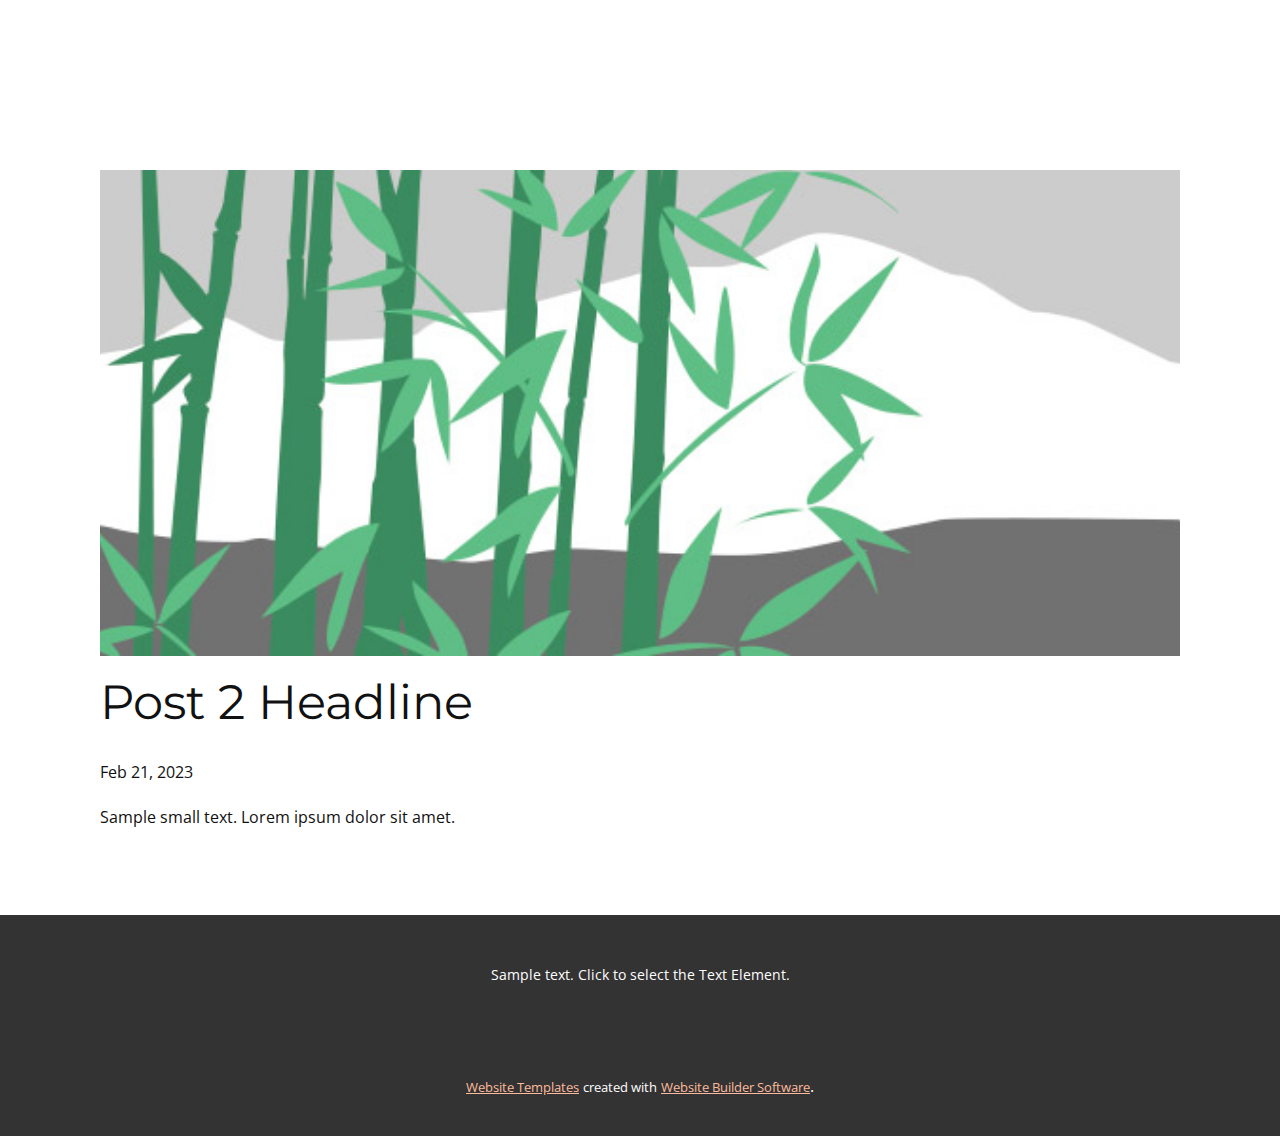
<file: blog/post-1.html>
<!DOCTYPE html>
<html style="font-size: 16px;" lang="en"><head>
    <meta name="viewport" content="width=device-width, initial-scale=1.0">
    <meta charset="utf-8">
    <meta name="keywords" content="Post 1 Headline">
    <meta name="description" content="">
    <title>Post 2 Headline</title>
    <link rel="stylesheet" href="../nicepage.css" media="screen">
<link rel="stylesheet" href="../Post-Template.css" media="screen">
    <script class="u-script" type="text/javascript" src="../jquery.js" defer=""></script>
    <script class="u-script" type="text/javascript" src="../nicepage.js" defer=""></script>
    <meta name="generator" content="Nicepage 5.5.0, nicepage.com">
    <link id="u-theme-google-font" rel="stylesheet" href="https://fonts.googleapis.com/css?family=Montserrat:100,100i,200,200i,300,300i,400,400i,500,500i,600,600i,700,700i,800,800i,900,900i|Open+Sans:300,300i,400,400i,500,500i,600,600i,700,700i,800,800i">
    
    
    <script type="application/ld+json">{
		"@context": "http://schema.org",
		"@type": "Organization",
		"name": ""
}</script>
    <meta name="theme-color" content="#f9560d">
  <meta data-intl-tel-input-cdn-path="intlTelInput/"></head>
  <body class="u-body u-xl-mode" data-lang="en"><header class="u-clearfix u-header u-header" id="sec-95e7"><div class="u-clearfix u-sheet u-valign-middle-lg u-valign-middle-xl u-sheet-1"></div></header>
    <section class="u-align-center u-clearfix u-section-1" id="sec-ff09">
      <div class="u-clearfix u-sheet u-valign-middle-md u-valign-middle-sm u-valign-middle-xs u-sheet-1"><!--post_details--><!--post_details_options_json--><!--{"source":""}--><!--/post_details_options_json--><!--blog_post-->
        <div class="u-container-style u-expanded-width u-post-details u-post-details-1">
          <div class="u-container-layout u-valign-middle u-container-layout-1"><!--blog_post_image-->
            <img alt="" class="u-blog-control u-expanded-width u-image u-image-default u-image-1" src="../images/68f64b9d.jpeg"><!--/blog_post_image--><!--blog_post_header-->
            <h2 class="u-blog-control u-text u-text-1">Post 2 Headline</h2><!--/blog_post_header--><!--blog_post_metadata-->
            <div class="u-blog-control u-metadata u-metadata-1"><!--blog_post_metadata_date-->
              <span class="u-meta-date u-meta-icon">Feb 21, 2023</span><!--/blog_post_metadata_date--><!--blog_post_metadata_category-->
              <!--/blog_post_metadata_category--><!--blog_post_metadata_comments-->
              <!--/blog_post_metadata_comments-->
            </div><!--/blog_post_metadata--><!--blog_post_content-->
            <div class="u-align-justify u-blog-control u-post-content u-text u-text-2 fr-view">
  Sample small text. Lorem ipsum dolor sit amet.
  </div><!--/blog_post_content-->
          </div>
        </div><!--/blog_post--><!--/post_details-->
      </div>
    </section>
    
    
    <footer class="u-align-center u-clearfix u-footer u-grey-80 u-footer" id="sec-31eb"><div class="u-clearfix u-sheet u-sheet-1">
        <p class="u-small-text u-text u-text-variant u-text-1" data-lang-en="Sample text. Click to select the Text Element." data-lang-la="Sample text. Click to select the Text Element." data-lang-ak="Sample text. Click to select the Text Element.">Sample text. Click to select the Text Element.</p>
      </div></footer>
    <section class="u-backlink u-clearfix u-grey-80">
      <a class="u-link" href="https://nicepage.com/website-templates" target="_blank">
        <span>Website Templates</span>
      </a>
      <p class="u-text">
        <span>created with</span>
      </p>
      <a class="u-link" href="" target="_blank">
        <span>Website Builder Software</span>
      </a>. 
    </section>
  
</body></html>
</file>
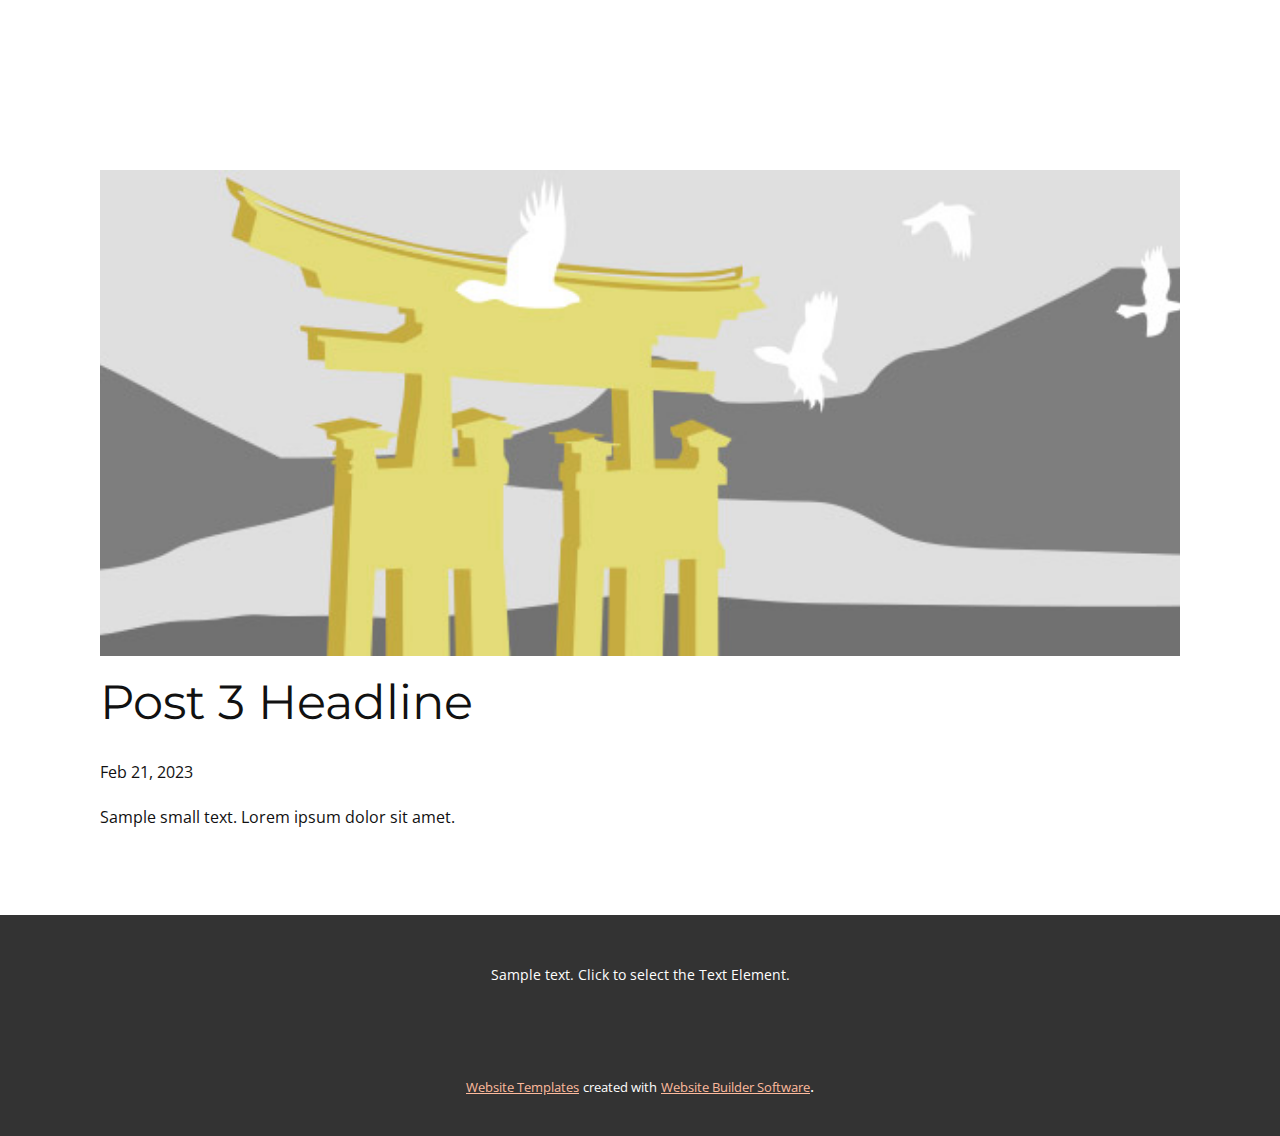
<file: blog/post-2.html>
<!DOCTYPE html>
<html style="font-size: 16px;" lang="en"><head>
    <meta name="viewport" content="width=device-width, initial-scale=1.0">
    <meta charset="utf-8">
    <meta name="keywords" content="Post 1 Headline">
    <meta name="description" content="">
    <title>Post 3 Headline</title>
    <link rel="stylesheet" href="../nicepage.css" media="screen">
<link rel="stylesheet" href="../Post-Template.css" media="screen">
    <script class="u-script" type="text/javascript" src="../jquery.js" defer=""></script>
    <script class="u-script" type="text/javascript" src="../nicepage.js" defer=""></script>
    <meta name="generator" content="Nicepage 5.5.0, nicepage.com">
    <link id="u-theme-google-font" rel="stylesheet" href="https://fonts.googleapis.com/css?family=Montserrat:100,100i,200,200i,300,300i,400,400i,500,500i,600,600i,700,700i,800,800i,900,900i|Open+Sans:300,300i,400,400i,500,500i,600,600i,700,700i,800,800i">
    
    
    <script type="application/ld+json">{
		"@context": "http://schema.org",
		"@type": "Organization",
		"name": ""
}</script>
    <meta name="theme-color" content="#f9560d">
  <meta data-intl-tel-input-cdn-path="intlTelInput/"></head>
  <body class="u-body u-xl-mode" data-lang="en"><header class="u-clearfix u-header u-header" id="sec-95e7"><div class="u-clearfix u-sheet u-valign-middle-lg u-valign-middle-xl u-sheet-1"></div></header>
    <section class="u-align-center u-clearfix u-section-1" id="sec-ff09">
      <div class="u-clearfix u-sheet u-valign-middle-md u-valign-middle-sm u-valign-middle-xs u-sheet-1"><!--post_details--><!--post_details_options_json--><!--{"source":""}--><!--/post_details_options_json--><!--blog_post-->
        <div class="u-container-style u-expanded-width u-post-details u-post-details-1">
          <div class="u-container-layout u-valign-middle u-container-layout-1"><!--blog_post_image-->
            <img alt="" class="u-blog-control u-expanded-width u-image u-image-default u-image-1" src="../images/8ad73f3c.jpeg"><!--/blog_post_image--><!--blog_post_header-->
            <h2 class="u-blog-control u-text u-text-1">Post 3 Headline</h2><!--/blog_post_header--><!--blog_post_metadata-->
            <div class="u-blog-control u-metadata u-metadata-1"><!--blog_post_metadata_date-->
              <span class="u-meta-date u-meta-icon">Feb 21, 2023</span><!--/blog_post_metadata_date--><!--blog_post_metadata_category-->
              <!--/blog_post_metadata_category--><!--blog_post_metadata_comments-->
              <!--/blog_post_metadata_comments-->
            </div><!--/blog_post_metadata--><!--blog_post_content-->
            <div class="u-align-justify u-blog-control u-post-content u-text u-text-2 fr-view">
  Sample small text. Lorem ipsum dolor sit amet.
  </div><!--/blog_post_content-->
          </div>
        </div><!--/blog_post--><!--/post_details-->
      </div>
    </section>
    
    
    <footer class="u-align-center u-clearfix u-footer u-grey-80 u-footer" id="sec-31eb"><div class="u-clearfix u-sheet u-sheet-1">
        <p class="u-small-text u-text u-text-variant u-text-1" data-lang-en="Sample text. Click to select the Text Element." data-lang-la="Sample text. Click to select the Text Element." data-lang-ak="Sample text. Click to select the Text Element.">Sample text. Click to select the Text Element.</p>
      </div></footer>
    <section class="u-backlink u-clearfix u-grey-80">
      <a class="u-link" href="https://nicepage.com/website-templates" target="_blank">
        <span>Website Templates</span>
      </a>
      <p class="u-text">
        <span>created with</span>
      </p>
      <a class="u-link" href="" target="_blank">
        <span>Website Builder Software</span>
      </a>. 
    </section>
  
</body></html>
</file>
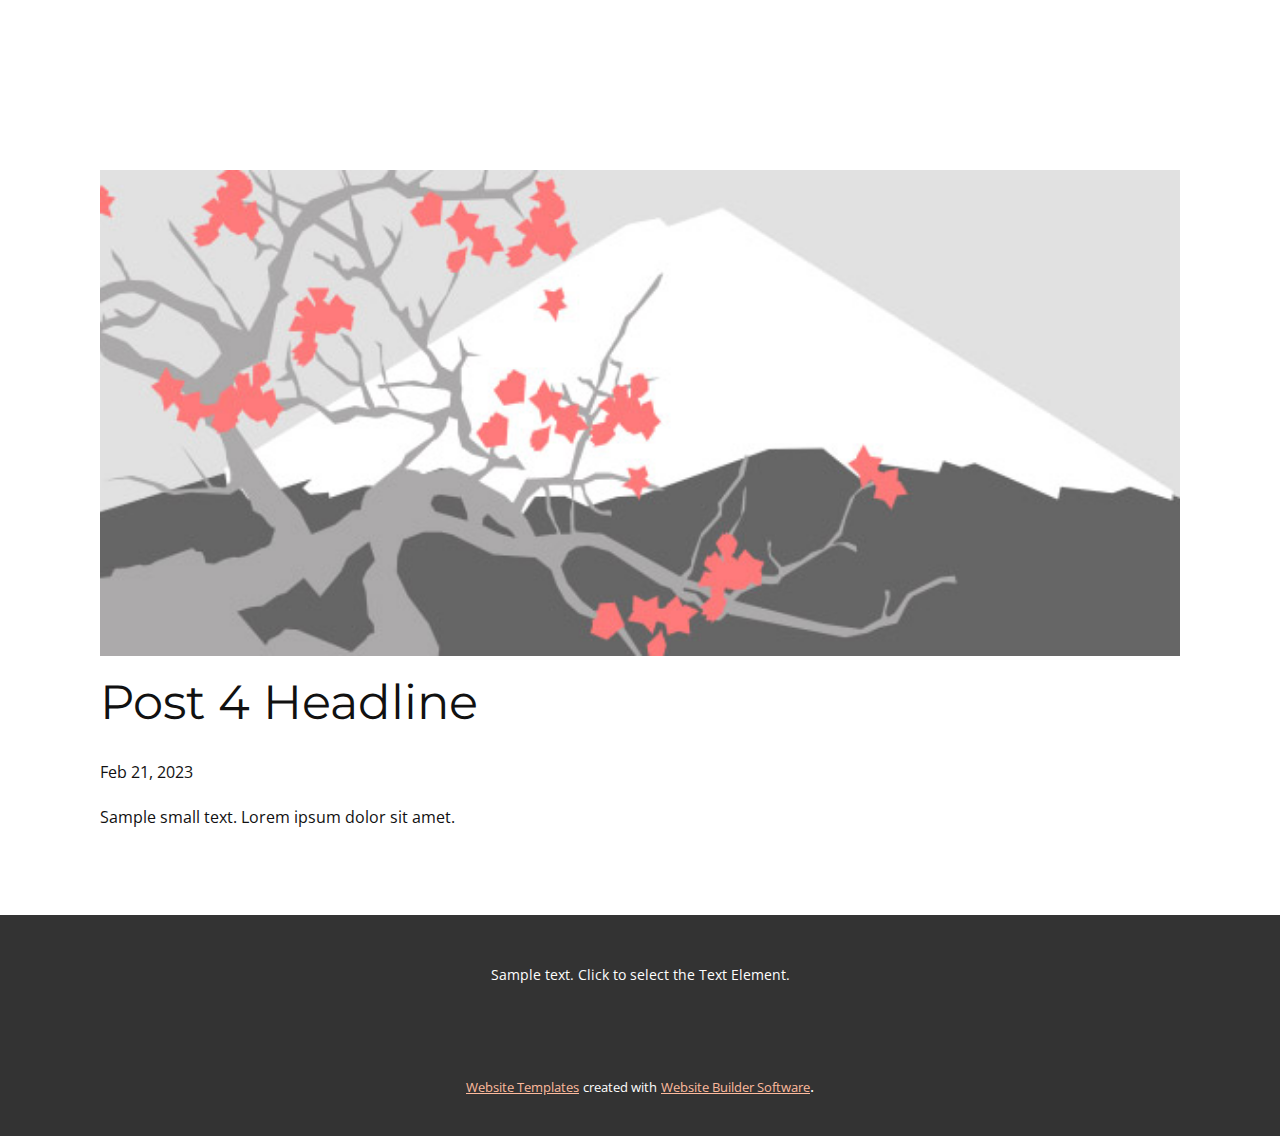
<file: blog/post-3.html>
<!DOCTYPE html>
<html style="font-size: 16px;" lang="en"><head>
    <meta name="viewport" content="width=device-width, initial-scale=1.0">
    <meta charset="utf-8">
    <meta name="keywords" content="Post 1 Headline">
    <meta name="description" content="">
    <title>Post 4 Headline</title>
    <link rel="stylesheet" href="../nicepage.css" media="screen">
<link rel="stylesheet" href="../Post-Template.css" media="screen">
    <script class="u-script" type="text/javascript" src="../jquery.js" defer=""></script>
    <script class="u-script" type="text/javascript" src="../nicepage.js" defer=""></script>
    <meta name="generator" content="Nicepage 5.5.0, nicepage.com">
    <link id="u-theme-google-font" rel="stylesheet" href="https://fonts.googleapis.com/css?family=Montserrat:100,100i,200,200i,300,300i,400,400i,500,500i,600,600i,700,700i,800,800i,900,900i|Open+Sans:300,300i,400,400i,500,500i,600,600i,700,700i,800,800i">
    
    
    <script type="application/ld+json">{
		"@context": "http://schema.org",
		"@type": "Organization",
		"name": ""
}</script>
    <meta name="theme-color" content="#f9560d">
  <meta data-intl-tel-input-cdn-path="intlTelInput/"></head>
  <body class="u-body u-xl-mode" data-lang="en"><header class="u-clearfix u-header u-header" id="sec-95e7"><div class="u-clearfix u-sheet u-valign-middle-lg u-valign-middle-xl u-sheet-1"></div></header>
    <section class="u-align-center u-clearfix u-section-1" id="sec-ff09">
      <div class="u-clearfix u-sheet u-valign-middle-md u-valign-middle-sm u-valign-middle-xs u-sheet-1"><!--post_details--><!--post_details_options_json--><!--{"source":""}--><!--/post_details_options_json--><!--blog_post-->
        <div class="u-container-style u-expanded-width u-post-details u-post-details-1">
          <div class="u-container-layout u-valign-middle u-container-layout-1"><!--blog_post_image-->
            <img alt="" class="u-blog-control u-expanded-width u-image u-image-default u-image-1" src="../images/0fd3416c.jpeg"><!--/blog_post_image--><!--blog_post_header-->
            <h2 class="u-blog-control u-text u-text-1">Post 4 Headline</h2><!--/blog_post_header--><!--blog_post_metadata-->
            <div class="u-blog-control u-metadata u-metadata-1"><!--blog_post_metadata_date-->
              <span class="u-meta-date u-meta-icon">Feb 21, 2023</span><!--/blog_post_metadata_date--><!--blog_post_metadata_category-->
              <!--/blog_post_metadata_category--><!--blog_post_metadata_comments-->
              <!--/blog_post_metadata_comments-->
            </div><!--/blog_post_metadata--><!--blog_post_content-->
            <div class="u-align-justify u-blog-control u-post-content u-text u-text-2 fr-view">
  Sample small text. Lorem ipsum dolor sit amet.
  </div><!--/blog_post_content-->
          </div>
        </div><!--/blog_post--><!--/post_details-->
      </div>
    </section>
    
    
    <footer class="u-align-center u-clearfix u-footer u-grey-80 u-footer" id="sec-31eb"><div class="u-clearfix u-sheet u-sheet-1">
        <p class="u-small-text u-text u-text-variant u-text-1" data-lang-en="Sample text. Click to select the Text Element." data-lang-la="Sample text. Click to select the Text Element." data-lang-ak="Sample text. Click to select the Text Element.">Sample text. Click to select the Text Element.</p>
      </div></footer>
    <section class="u-backlink u-clearfix u-grey-80">
      <a class="u-link" href="https://nicepage.com/website-templates" target="_blank">
        <span>Website Templates</span>
      </a>
      <p class="u-text">
        <span>created with</span>
      </p>
      <a class="u-link" href="" target="_blank">
        <span>Website Builder Software</span>
      </a>. 
    </section>
  
</body></html>
</file>
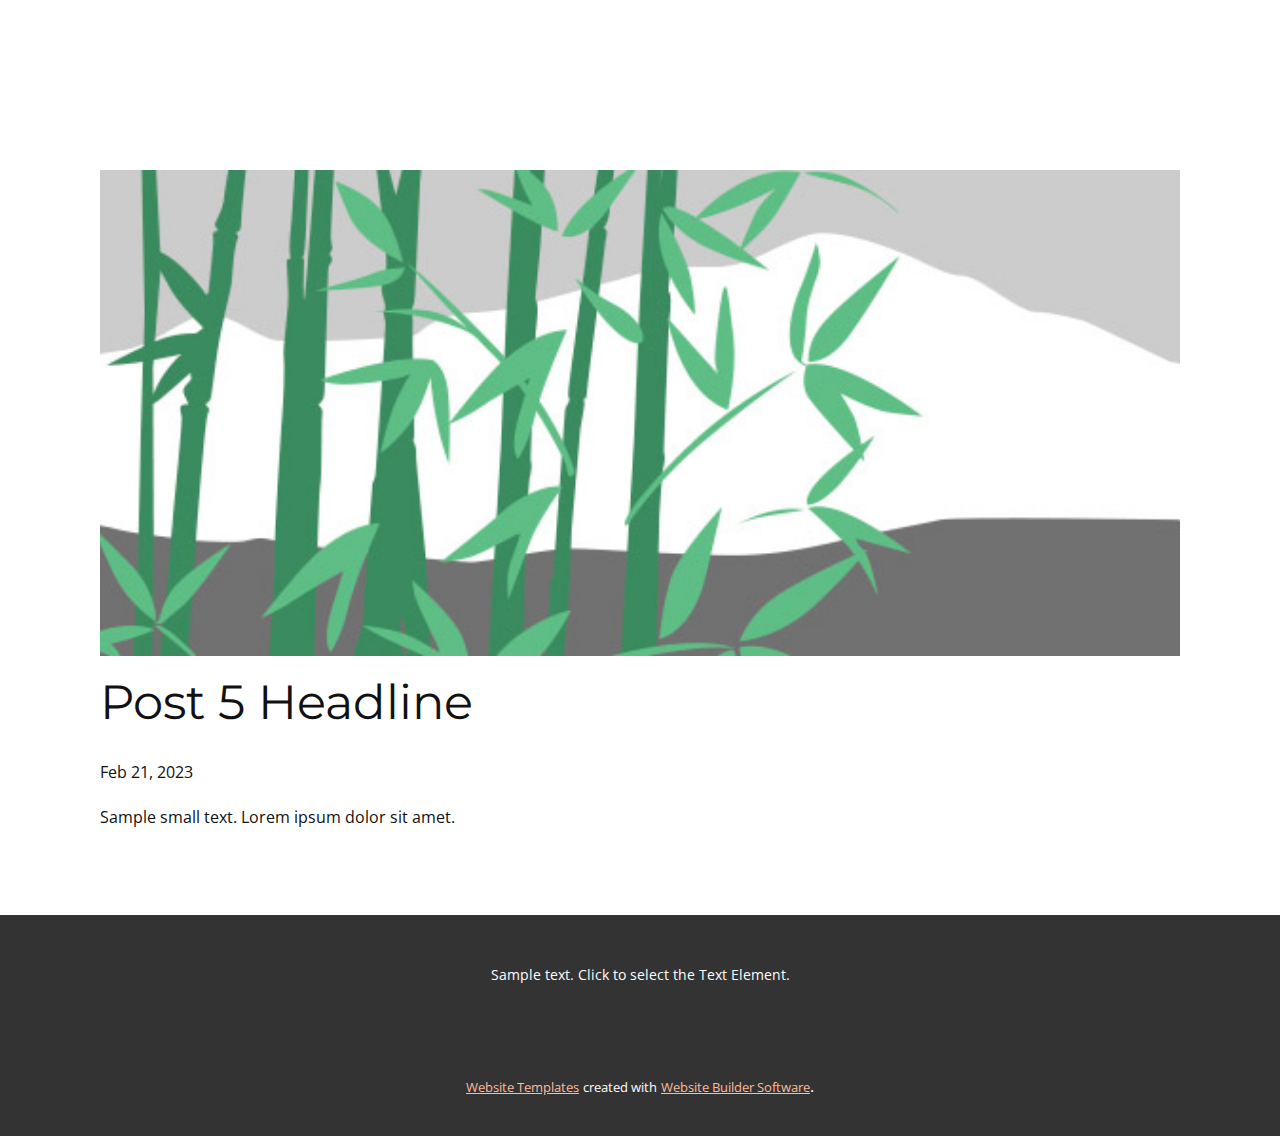
<file: blog/post-4.html>
<!DOCTYPE html>
<html style="font-size: 16px;" lang="en"><head>
    <meta name="viewport" content="width=device-width, initial-scale=1.0">
    <meta charset="utf-8">
    <meta name="keywords" content="Post 1 Headline">
    <meta name="description" content="">
    <title>Post 5 Headline</title>
    <link rel="stylesheet" href="../nicepage.css" media="screen">
<link rel="stylesheet" href="../Post-Template.css" media="screen">
    <script class="u-script" type="text/javascript" src="../jquery.js" defer=""></script>
    <script class="u-script" type="text/javascript" src="../nicepage.js" defer=""></script>
    <meta name="generator" content="Nicepage 5.5.0, nicepage.com">
    <link id="u-theme-google-font" rel="stylesheet" href="https://fonts.googleapis.com/css?family=Montserrat:100,100i,200,200i,300,300i,400,400i,500,500i,600,600i,700,700i,800,800i,900,900i|Open+Sans:300,300i,400,400i,500,500i,600,600i,700,700i,800,800i">
    
    
    <script type="application/ld+json">{
		"@context": "http://schema.org",
		"@type": "Organization",
		"name": ""
}</script>
    <meta name="theme-color" content="#f9560d">
  <meta data-intl-tel-input-cdn-path="intlTelInput/"></head>
  <body class="u-body u-xl-mode" data-lang="en"><header class="u-clearfix u-header u-header" id="sec-95e7"><div class="u-clearfix u-sheet u-valign-middle-lg u-valign-middle-xl u-sheet-1"></div></header>
    <section class="u-align-center u-clearfix u-section-1" id="sec-ff09">
      <div class="u-clearfix u-sheet u-valign-middle-md u-valign-middle-sm u-valign-middle-xs u-sheet-1"><!--post_details--><!--post_details_options_json--><!--{"source":""}--><!--/post_details_options_json--><!--blog_post-->
        <div class="u-container-style u-expanded-width u-post-details u-post-details-1">
          <div class="u-container-layout u-valign-middle u-container-layout-1"><!--blog_post_image-->
            <img alt="" class="u-blog-control u-expanded-width u-image u-image-default u-image-1" src="../images/68f64b9d.jpeg"><!--/blog_post_image--><!--blog_post_header-->
            <h2 class="u-blog-control u-text u-text-1">Post 5 Headline</h2><!--/blog_post_header--><!--blog_post_metadata-->
            <div class="u-blog-control u-metadata u-metadata-1"><!--blog_post_metadata_date-->
              <span class="u-meta-date u-meta-icon">Feb 21, 2023</span><!--/blog_post_metadata_date--><!--blog_post_metadata_category-->
              <!--/blog_post_metadata_category--><!--blog_post_metadata_comments-->
              <!--/blog_post_metadata_comments-->
            </div><!--/blog_post_metadata--><!--blog_post_content-->
            <div class="u-align-justify u-blog-control u-post-content u-text u-text-2 fr-view">
  Sample small text. Lorem ipsum dolor sit amet.
  </div><!--/blog_post_content-->
          </div>
        </div><!--/blog_post--><!--/post_details-->
      </div>
    </section>
    
    
    <footer class="u-align-center u-clearfix u-footer u-grey-80 u-footer" id="sec-31eb"><div class="u-clearfix u-sheet u-sheet-1">
        <p class="u-small-text u-text u-text-variant u-text-1" data-lang-en="Sample text. Click to select the Text Element." data-lang-la="Sample text. Click to select the Text Element." data-lang-ak="Sample text. Click to select the Text Element.">Sample text. Click to select the Text Element.</p>
      </div></footer>
    <section class="u-backlink u-clearfix u-grey-80">
      <a class="u-link" href="https://nicepage.com/website-templates" target="_blank">
        <span>Website Templates</span>
      </a>
      <p class="u-text">
        <span>created with</span>
      </p>
      <a class="u-link" href="" target="_blank">
        <span>Website Builder Software</span>
      </a>. 
    </section>
  
</body></html>
</file>
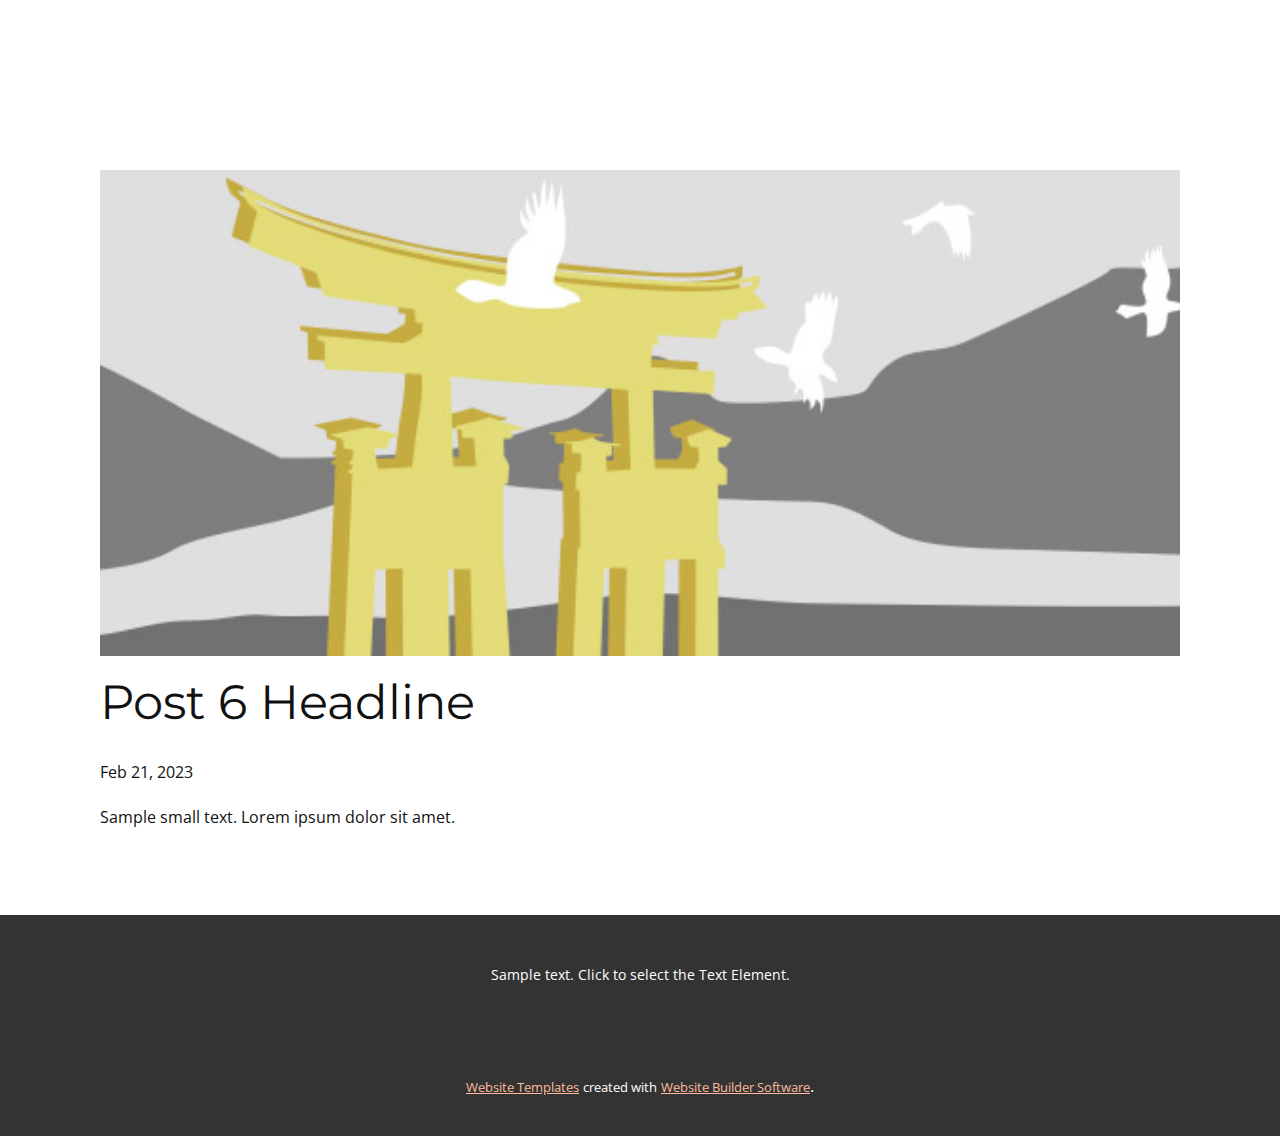
<file: blog/post-5.html>
<!DOCTYPE html>
<html style="font-size: 16px;" lang="en"><head>
    <meta name="viewport" content="width=device-width, initial-scale=1.0">
    <meta charset="utf-8">
    <meta name="keywords" content="Post 1 Headline">
    <meta name="description" content="">
    <title>Post 6 Headline</title>
    <link rel="stylesheet" href="../nicepage.css" media="screen">
<link rel="stylesheet" href="../Post-Template.css" media="screen">
    <script class="u-script" type="text/javascript" src="../jquery.js" defer=""></script>
    <script class="u-script" type="text/javascript" src="../nicepage.js" defer=""></script>
    <meta name="generator" content="Nicepage 5.5.0, nicepage.com">
    <link id="u-theme-google-font" rel="stylesheet" href="https://fonts.googleapis.com/css?family=Montserrat:100,100i,200,200i,300,300i,400,400i,500,500i,600,600i,700,700i,800,800i,900,900i|Open+Sans:300,300i,400,400i,500,500i,600,600i,700,700i,800,800i">
    
    
    <script type="application/ld+json">{
		"@context": "http://schema.org",
		"@type": "Organization",
		"name": ""
}</script>
    <meta name="theme-color" content="#f9560d">
  <meta data-intl-tel-input-cdn-path="intlTelInput/"></head>
  <body class="u-body u-xl-mode" data-lang="en"><header class="u-clearfix u-header u-header" id="sec-95e7"><div class="u-clearfix u-sheet u-valign-middle-lg u-valign-middle-xl u-sheet-1"></div></header>
    <section class="u-align-center u-clearfix u-section-1" id="sec-ff09">
      <div class="u-clearfix u-sheet u-valign-middle-md u-valign-middle-sm u-valign-middle-xs u-sheet-1"><!--post_details--><!--post_details_options_json--><!--{"source":""}--><!--/post_details_options_json--><!--blog_post-->
        <div class="u-container-style u-expanded-width u-post-details u-post-details-1">
          <div class="u-container-layout u-valign-middle u-container-layout-1"><!--blog_post_image-->
            <img alt="" class="u-blog-control u-expanded-width u-image u-image-default u-image-1" src="../images/8ad73f3c.jpeg"><!--/blog_post_image--><!--blog_post_header-->
            <h2 class="u-blog-control u-text u-text-1">Post 6 Headline</h2><!--/blog_post_header--><!--blog_post_metadata-->
            <div class="u-blog-control u-metadata u-metadata-1"><!--blog_post_metadata_date-->
              <span class="u-meta-date u-meta-icon">Feb 21, 2023</span><!--/blog_post_metadata_date--><!--blog_post_metadata_category-->
              <!--/blog_post_metadata_category--><!--blog_post_metadata_comments-->
              <!--/blog_post_metadata_comments-->
            </div><!--/blog_post_metadata--><!--blog_post_content-->
            <div class="u-align-justify u-blog-control u-post-content u-text u-text-2 fr-view">
  Sample small text. Lorem ipsum dolor sit amet.
  </div><!--/blog_post_content-->
          </div>
        </div><!--/blog_post--><!--/post_details-->
      </div>
    </section>
    
    
    <footer class="u-align-center u-clearfix u-footer u-grey-80 u-footer" id="sec-31eb"><div class="u-clearfix u-sheet u-sheet-1">
        <p class="u-small-text u-text u-text-variant u-text-1" data-lang-en="Sample text. Click to select the Text Element." data-lang-la="Sample text. Click to select the Text Element." data-lang-ak="Sample text. Click to select the Text Element.">Sample text. Click to select the Text Element.</p>
      </div></footer>
    <section class="u-backlink u-clearfix u-grey-80">
      <a class="u-link" href="https://nicepage.com/website-templates" target="_blank">
        <span>Website Templates</span>
      </a>
      <p class="u-text">
        <span>created with</span>
      </p>
      <a class="u-link" href="" target="_blank">
        <span>Website Builder Software</span>
      </a>. 
    </section>
  
</body></html>
</file>
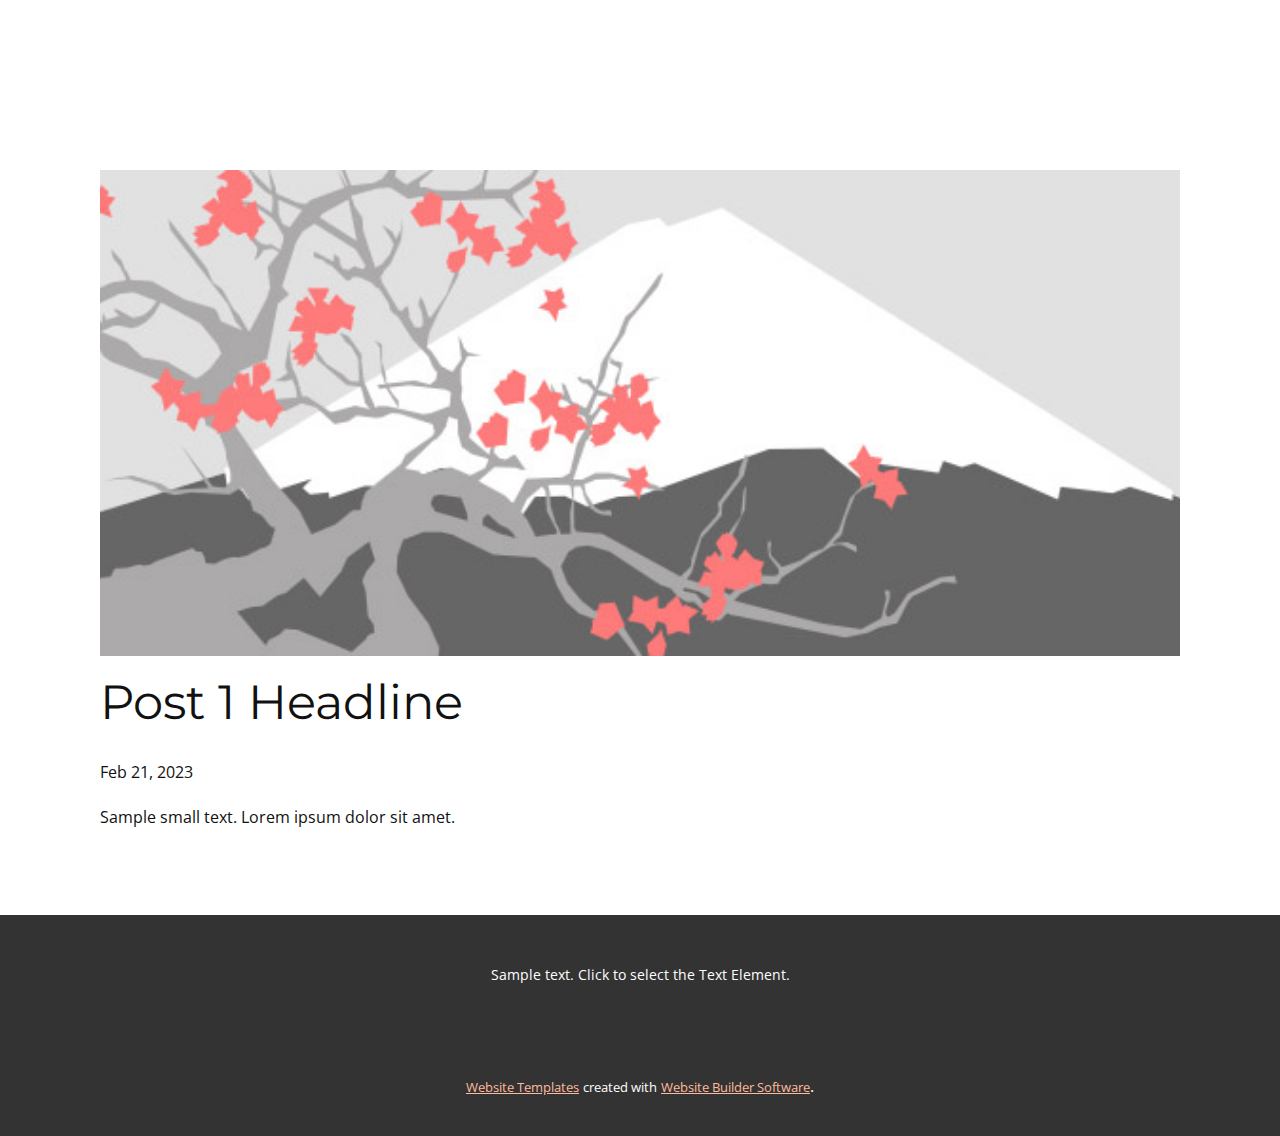
<file: blog/post.html>
<!DOCTYPE html>
<html style="font-size: 16px;" lang="en"><head>
    <meta name="viewport" content="width=device-width, initial-scale=1.0">
    <meta charset="utf-8">
    <meta name="keywords" content="Post 1 Headline">
    <meta name="description" content="">
    <title>Post 1 Headline</title>
    <link rel="stylesheet" href="../nicepage.css" media="screen">
<link rel="stylesheet" href="../Post-Template.css" media="screen">
    <script class="u-script" type="text/javascript" src="../jquery.js" defer=""></script>
    <script class="u-script" type="text/javascript" src="../nicepage.js" defer=""></script>
    <meta name="generator" content="Nicepage 5.5.0, nicepage.com">
    <link id="u-theme-google-font" rel="stylesheet" href="https://fonts.googleapis.com/css?family=Montserrat:100,100i,200,200i,300,300i,400,400i,500,500i,600,600i,700,700i,800,800i,900,900i|Open+Sans:300,300i,400,400i,500,500i,600,600i,700,700i,800,800i">
    
    
    <script type="application/ld+json">{
		"@context": "http://schema.org",
		"@type": "Organization",
		"name": ""
}</script>
    <meta name="theme-color" content="#f9560d">
  <meta data-intl-tel-input-cdn-path="intlTelInput/"></head>
  <body class="u-body u-xl-mode" data-lang="en"><header class="u-clearfix u-header u-header" id="sec-95e7"><div class="u-clearfix u-sheet u-valign-middle-lg u-valign-middle-xl u-sheet-1"></div></header>
    <section class="u-align-center u-clearfix u-section-1" id="sec-ff09">
      <div class="u-clearfix u-sheet u-valign-middle-md u-valign-middle-sm u-valign-middle-xs u-sheet-1"><!--post_details--><!--post_details_options_json--><!--{"source":""}--><!--/post_details_options_json--><!--blog_post-->
        <div class="u-container-style u-expanded-width u-post-details u-post-details-1">
          <div class="u-container-layout u-valign-middle u-container-layout-1"><!--blog_post_image-->
            <img alt="" class="u-blog-control u-expanded-width u-image u-image-default u-image-1" src="../images/0fd3416c.jpeg"><!--/blog_post_image--><!--blog_post_header-->
            <h2 class="u-blog-control u-text u-text-1">Post 1 Headline</h2><!--/blog_post_header--><!--blog_post_metadata-->
            <div class="u-blog-control u-metadata u-metadata-1"><!--blog_post_metadata_date-->
              <span class="u-meta-date u-meta-icon">Feb 21, 2023</span><!--/blog_post_metadata_date--><!--blog_post_metadata_category-->
              <!--/blog_post_metadata_category--><!--blog_post_metadata_comments-->
              <!--/blog_post_metadata_comments-->
            </div><!--/blog_post_metadata--><!--blog_post_content-->
            <div class="u-align-justify u-blog-control u-post-content u-text u-text-2 fr-view">
  Sample small text. Lorem ipsum dolor sit amet.
  </div><!--/blog_post_content-->
          </div>
        </div><!--/blog_post--><!--/post_details-->
      </div>
    </section>
    
    
    <footer class="u-align-center u-clearfix u-footer u-grey-80 u-footer" id="sec-31eb"><div class="u-clearfix u-sheet u-sheet-1">
        <p class="u-small-text u-text u-text-variant u-text-1" data-lang-en="Sample text. Click to select the Text Element." data-lang-la="Sample text. Click to select the Text Element." data-lang-ak="Sample text. Click to select the Text Element.">Sample text. Click to select the Text Element.</p>
      </div></footer>
    <section class="u-backlink u-clearfix u-grey-80">
      <a class="u-link" href="https://nicepage.com/website-templates" target="_blank">
        <span>Website Templates</span>
      </a>
      <p class="u-text">
        <span>created with</span>
      </p>
      <a class="u-link" href="" target="_blank">
        <span>Website Builder Software</span>
      </a>. 
    </section>
  
</body></html>
</file>
<file: Home.css>
.u-section-1 {
  min-height: 772px;
}

.u-section-1 .u-shape-1 {
  width: calc(((100% - 1140px) / 2) + 525px);
  left: auto;
  right: 0;
  --animation-custom_in-translate_x: -300px;
  --animation-custom_in-translate_y: 0px;
  --animation-custom_in-opacity: 0;
  --animation-custom_in-rotate: 0deg;
  --animation-custom_in-scale: 1;
}

.u-section-1 .u-layout-wrap-1 {
  width: 1091px;
  margin: 55px auto 55px calc(((100% - 1140px) / 2));
}

.u-section-1 .u-layout-cell-1 {
  min-height: 693px;
  --animation-custom_in-translate_x: -300px;
  --animation-custom_in-translate_y: 0px;
  --animation-custom_in-opacity: 0;
  --animation-custom_in-rotate: 0deg;
  --animation-custom_in-scale: 1;
}

.u-section-1 .u-container-layout-1 {
  padding: 40px 52px;
}

.u-section-1 .u-text-1 {
  font-size: 3.75rem;
  font-weight: 300;
  --animation-custom_in-translate_x: -300px;
  --animation-custom_in-translate_y: 0px;
  --animation-custom_in-opacity: 0;
  --animation-custom_in-rotate: 0deg;
  --animation-custom_in-scale: 0.3;
  margin: 145px 0 0;
}

.u-section-1 .u-text-2 {
  font-size: 1.5rem;
  font-weight: 700;
  margin: 20px 0 0;
}

.u-section-1 .u-btn-1 {
  border-style: solid;
  font-weight: 700;
  text-transform: uppercase;
  --animation-custom_in-translate_x: -200px;
  --animation-custom_in-translate_y: 0px;
  --animation-custom_in-opacity: 0;
  --animation-custom_in-rotate: 0deg;
  --animation-custom_in-scale: 1;
  font-size: 1rem;
  letter-spacing: normal;
  margin: 55px auto 0;
}

.u-section-1 .u-image-1 {
  min-height: 663px;
  background-image: url("images/IMG_20230221_002747.jpg");
  background-position: 50% 50%;
  --animation-custom_in-translate_x: 300px;
  --animation-custom_in-translate_y: 0px;
  --animation-custom_in-opacity: 0;
  --animation-custom_in-rotate: 0deg;
  --animation-custom_in-scale: 1;
}

.u-section-1 .u-container-layout-2 {
  padding: 30px;
}

@media (max-width: 1199px) {
   .u-section-1 {
    min-height: 735px;
  }

  .u-section-1 .u-shape-1 {
    width: calc(((100% - 940px) / 2) + 438px);
  }

  .u-section-1 .u-layout-wrap-1 {
    width: 940px;
    margin-left: calc(((100% - 940px) / 2));
  }

  .u-section-1 .u-layout-cell-1 {
    min-height: 597px;
  }

  .u-section-1 .u-container-layout-1 {
    padding-left: 40px;
    padding-right: 40px;
  }

  .u-section-1 .u-btn-1 {
    margin-top: 20px;
  }

  .u-section-1 .u-image-1 {
    min-height: 571px;
  }
}

@media (max-width: 991px) {
   .u-section-1 {
    min-height: 547px;
  }

  .u-section-1 .u-shape-1 {
    width: calc(((100% - 720px) / 2) + 438px);
  }

  .u-section-1 .u-layout-wrap-1 {
    width: 720px;
    margin-left: calc(((100% - 720px) / 2));
  }

  .u-section-1 .u-layout-cell-1 {
    min-height: 474px;
  }

  .u-section-1 .u-container-layout-1 {
    padding: 30px;
  }

  .u-section-1 .u-text-1 {
    width: auto;
    margin-top: 141px;
    margin-right: 75px;
    margin-left: 95px;
  }

  .u-section-1 .u-text-2 {
    width: 490px;
    margin-top: 22px;
    margin-left: auto;
    margin-right: auto;
  }

  .u-section-1 .u-btn-1 {
    margin-top: 5px;
  }

  .u-section-1 .u-image-1 {
    min-height: 772px;
  }
}

@media (max-width: 767px) {
   .u-section-1 {
    min-height: 744px;
  }

  .u-section-1 .u-shape-1 {
    width: calc(((100% - 540px) / 2) + 438px);
  }

  .u-section-1 .u-layout-wrap-1 {
    width: 540px;
    margin-left: calc(((100% - 540px) / 2));
  }

  .u-section-1 .u-layout-cell-1 {
    min-height: 100px;
  }

  .u-section-1 .u-container-layout-1 {
    padding-left: 20px;
    padding-right: 20px;
  }

  .u-section-1 .u-text-1 {
    margin-left: 25px;
    margin-right: 5px;
  }

  .u-section-1 .u-image-1 {
    min-height: 696px;
  }

  .u-section-1 .u-container-layout-2 {
    padding-left: 10px;
    padding-right: 10px;
  }
}

@media (max-width: 575px) {
   .u-section-1 {
    min-height: 509px;
  }

  .u-section-1 .u-shape-1 {
    width: calc(((100% - 340px) / 2) + 340px);
  }

  .u-section-1 .u-layout-wrap-1 {
    width: 340px;
    margin-left: calc(((100% - 340px) / 2));
  }

  .u-section-1 .u-container-layout-1 {
    padding-right: 60px;
    padding-left: 10px;
  }

  .u-section-1 .u-text-1 {
    font-size: 2.25rem;
    margin-left: 0;
    margin-right: 0;
  }

  .u-section-1 .u-text-2 {
    width: 320px;
  }

  .u-section-1 .u-image-1 {
    min-height: 438px;
  }
} .u-section-2 {
  background-image: none;
}

.u-section-2 .u-sheet-1 {
  min-height: 1065px;
}

.u-section-2 .u-image-1 {
  width: 472px;
  height: 495px;
  --animation-custom_in-translate_x: 0px;
  --animation-custom_in-translate_y: -300px;
  --animation-custom_in-opacity: 0;
  --animation-custom_in-rotate: 0deg;
  --animation-custom_in-scale: 0.3;
  margin: 37px auto 0;
}

.u-section-2 .u-text-1 {
  font-size: 3rem;
  --animation-custom_in-translate_x: -300px;
  --animation-custom_in-translate_y: 0px;
  --animation-custom_in-opacity: 0;
  --animation-custom_in-rotate: 0deg;
  --animation-custom_in-scale: 1;
  margin: 75px 60px 60px;
}

@media (max-width: 1199px) {
  .u-section-2 .u-image-1 {
    width: 496px;
    height: 496px;
  }

  .u-section-2 .u-text-1 {
    margin-left: 0;
    margin-right: 0;
  }
}

@media (max-width: 767px) {
  .u-section-2 .u-text-1 {
    font-size: 2.75rem;
  }
}

@media (max-width: 575px) {
  .u-section-2 .u-sheet-1 {
    min-height: 901px;
  }

  .u-section-2 .u-image-1 {
    width: 357px;
    height: 357px;
  }

  .u-section-2 .u-text-1 {
    font-size: 1.5rem;
  }
} .u-section-3 {
  background-image: none;
  min-height: 1249px;
}

.u-section-3 .u-shape-1 {
  height: 578px;
  margin-top: 0;
  margin-bottom: 0;
}

.u-section-3 .u-group-1 {
  width: 624px;
  min-height: 1125px;
  height: auto;
  margin: -516px auto 60px;
}

.u-section-3 .u-container-layout-1 {
  padding: 30px;
}

.u-section-3 .u-text-1 {
  text-align: center;
  margin: 0;
}

.u-section-3 .u-text-2 {
  text-align: justify;
  font-weight: 700;
  font-size: 1.5rem;
  margin: 59px 0 0;
}

.u-section-3 .u-image-1 {
  width: 550px;
  height: 685px;
  text-align: start;
  margin: 0 0 0 auto;
}

@media (max-width: 1199px) {
  .u-section-3 .u-group-1 {
    height: auto;
  }

  .u-section-3 .u-image-1 {
    height: 344px;
  }
}

@media (max-width: 991px) {
  .u-section-3 .u-group-1 {
    min-height: 1138px;
  }

  .u-section-3 .u-image-1 {
    height: 739px;
  }
}

@media (max-width: 767px) {
  .u-section-3 .u-group-1 {
    width: 540px;
  }

  .u-section-3 .u-container-layout-1 {
    padding-left: 10px;
    padding-right: 10px;
  }

  .u-section-3 .u-image-1 {
    width: 520px;
    height: 699px;
  }
}

@media (max-width: 575px) {
  .u-section-3 .u-group-1 {
    width: 340px;
    min-height: 1187px;
  }

  .u-section-3 .u-image-1 {
    height: 655px;
    margin-right: initial;
    margin-left: initial;
    width: auto;
  }
} .u-section-4 {
  background-image: none;
  min-height: 976px;
}

.u-section-4 .u-shape-1 {
  height: 560px;
  margin-top: 0;
  margin-bottom: 0;
}

.u-section-4 .u-image-1 {
  width: 845px;
  height: 690px;
  margin: -503px calc(((100% - 1140px) / 2)) 0 auto;
}

.u-section-4 .u-group-1 {
  width: 539px;
  min-height: 485px;
  background-image: none;
  height: auto;
  margin: -256px auto 0 calc(((100% - 1140px) / 2) + 31px);
}

.u-section-4 .u-container-layout-1 {
  padding: 30px;
}

.u-section-4 .u-text-1 {
  font-size: 3rem;
  margin: 0;
}

.u-section-4 .u-text-2 {
  font-weight: 700;
  margin: 27px 0 0;
}

.u-section-4 .u-btn-1 {
  text-transform: uppercase;
  letter-spacing: 1px;
  font-size: 1.125rem;
  background-image: none;
  margin: 35px auto 0 0;
  padding: 13px 30px 14px;
}

.u-section-4 .u-shape-2 {
  width: 161px;
  height: 161px;
  margin: -800px auto 639px calc(((100% - 1140px) / 2) + 31px);
}

@media (max-width: 1199px) {
   .u-section-4 {
    min-height: 885px;
  }

  .u-section-4 .u-image-1 {
    width: 685px;
    height: 545px;
    margin-top: -500px;
    margin-right: calc(((100% - 940px) / 2));
  }

  .u-section-4 .u-group-1 {
    margin-top: -205px;
    margin-left: calc(((100% - 940px) / 2) + 31px);
    height: auto;
  }

  .u-section-4 .u-shape-2 {
    margin-left: calc(((100% - 940px) / 2) + 31px);
  }
}

@media (max-width: 991px) {
  .u-section-4 .u-shape-1 {
    height: 633px;
  }

  .u-section-4 .u-image-1 {
    width: 528px;
    height: 414px;
    margin-top: -485px;
    margin-right: calc(((100% - 720px) / 2) + -17px);
  }

  .u-section-4 .u-group-1 {
    margin-top: -162px;
    margin-left: calc(((100% - 720px) / 2) + 31px);
  }

  .u-section-4 .u-shape-2 {
    width: 116px;
    height: 116px;
    margin-bottom: 684px;
    margin-left: calc(((100% - 720px) / 2) + 31px);
  }
}

@media (max-width: 767px) {
   .u-section-4 {
    min-height: 1015px;
  }

  .u-section-4 .u-shape-1 {
    height: 763px;
  }

  .u-section-4 .u-image-1 {
    width: 497px;
    height: 352px;
    margin-top: -611px;
    margin-right: calc(((100% - 540px) / 2) + -17px);
  }

  .u-section-4 .u-group-1 {
    width: 447px;
    min-height: 490px;
    margin-top: -31px;
    margin-left: calc(((100% - 540px) / 2));
  }

  .u-section-4 .u-container-layout-1 {
    padding-left: 20px;
    padding-right: 20px;
  }

  .u-section-4 .u-shape-2 {
    margin-top: -916px;
    margin-left: calc(((100% - 540px) / 2));
  }
}

@media (max-width: 575px) {
   .u-section-4 {
    min-height: 904px;
  }

  .u-section-4 .u-image-1 {
    width: 316px;
    height: 224px;
    margin-top: -687px;
    margin-right: calc(((100% - 340px) / 2));
  }

  .u-section-4 .u-group-1 {
    width: 291px;
    min-height: 525px;
    margin-top: 15px;
    margin-left: auto;
  }

  .u-section-4 .u-text-1 {
    font-size: 1.875rem;
  }

  .u-section-4 .u-shape-2 {
    width: 101px;
    height: 101px;
    margin-top: -791px;
    margin-left: calc(((100% - 340px) / 2));
  }
} .u-section-5 {
  background-image: none;
}

.u-section-5 .u-sheet-1 {
  min-height: 1540px;
}

.u-section-5 .u-image-1 {
  width: 384px;
  height: 384px;
  background-image: url("images/IMG_20230221_003037_269.jpg");
  background-position: 50% 50%;
  margin: 16px 68px 0 auto;
}

.u-section-5 .u-shape-1 {
  width: 168px;
  height: 168px;
  margin: 244px auto 0 102px;
}

.u-section-5 .u-image-2 {
  width: 685px;
  height: 685px;
  background-image: url("images/IMG_20230221_002656.jpg");
  background-position: 50% 0%;
  margin: -696px auto 0 91px;
}

.u-section-5 .u-group-1 {
  width: 682px;
  min-height: 618px;
  background-image: none;
  height: auto;
  margin: 31px 0 60px auto;
}

.u-section-5 .u-container-layout-1 {
  padding: 101px 50px;
}

.u-section-5 .u-text-1 {
  font-size: 3rem;
  font-weight: 700;
  margin: 0;
}

@media (max-width: 1199px) {
  .u-section-5 .u-sheet-1 {
    min-height: 1403px;
  }

  .u-section-5 .u-image-1 {
    margin-left: 534px;
  }

  .u-section-5 .u-shape-1 {
    margin-left: 32px;
  }

  .u-section-5 .u-image-2 {
    margin-left: 8px;
  }

  .u-section-5 .u-group-1 {
    min-height: 581px;
    margin-right: 8px;
    height: auto;
  }
}

@media (max-width: 991px) {
  .u-section-5 .u-sheet-1 {
    min-height: 1388px;
  }

  .u-section-5 .u-image-1 {
    width: 357px;
    height: 357px;
    margin-top: -212px;
    margin-right: 3px;
    margin-left: auto;
  }

  .u-section-5 .u-shape-1 {
    margin-top: 411px;
    margin-left: -22px;
  }

  .u-section-5 .u-image-2 {
    margin-top: -723px;
    margin-left: -50px;
  }

  .u-section-5 .u-group-1 {
    min-height: 587px;
    margin-top: 38px;
    margin-right: auto;
    margin-bottom: -1437px;
  }

  .u-section-5 .u-container-layout-1 {
    padding-top: 102px;
    padding-bottom: 69px;
  }

  .u-section-5 .u-text-1 {
    width: auto;
  }
}

@media (max-width: 767px) {
  .u-section-5 .u-sheet-1 {
    min-height: 1522px;
  }

  .u-section-5 .u-image-1 {
    width: 301px;
    height: 301px;
  }

  .u-section-5 .u-shape-1 {
    margin-top: 567px;
    margin-left: 102px;
  }

  .u-section-5 .u-image-2 {
    margin-top: -593px;
    margin-right: initial;
    margin-left: initial;
    width: auto;
    height: auto;
  }

  .u-section-5 .u-group-1 {
    min-height: 558px;
    margin-top: 155px;
    margin-bottom: 37px;
    margin-right: initial;
    margin-left: initial;
    width: auto;
  }

  .u-section-5 .u-container-layout-1 {
    padding: 19px 30px;
  }
}

@media (max-width: 575px) {
  .u-section-5 .u-sheet-1 {
    min-height: 1295px;
  }

  .u-section-5 .u-image-1 {
    width: 253px;
    height: 253px;
    margin-top: 12px;
    margin-right: -20px;
  }

  .u-section-5 .u-shape-1 {
    width: 129px;
    height: 129px;
    margin-top: 277px;
    margin-left: 0;
  }

  .u-section-5 .u-image-2 {
    height: 340px;
    margin-top: -418px;
    width: auto;
    margin-right: initial;
    margin-left: initial;
  }

  .u-section-5 .u-group-1 {
    margin-top: 106px;
    width: auto;
    margin-right: initial;
    margin-left: initial;
  }

  .u-section-5 .u-container-layout-1 {
    padding-left: 20px;
    padding-right: 20px;
  }

  .u-section-5 .u-text-1 {
    font-size: 1.875rem;
  }
} .u-section-6 {
  background-image: none;
}

.u-section-6 .u-sheet-1 {
  min-height: 485px;
}

.u-section-6 .u-text-1 {
  font-weight: normal;
  margin: 242px auto 60px;
}

@media (max-width: 767px) {
  .u-section-6 .u-sheet-1 {
    min-height: 448px;
  }

  .u-section-6 .u-text-1 {
    width: auto;
    margin-top: 60px;
  }
}

@media (max-width: 575px) {
  .u-section-6 .u-text-1 {
    font-weight: 700;
    margin-top: 208px;
  }
}

.u-block-f006-62:not([data-block-selected]):not([data-cell-selected]),
.u-block-f006-62:not([data-block-selected]):not([data-cell-selected]):before,
.u-block-f006-62:not([data-block-selected]):not([data-cell-selected]) > .u-container-layout:before {
  transition-property: fill, color, background-color, stroke-width, border-style, border-width, border-top-width, border-left-width, border-right-width, border-bottom-width, custom-border, borders, box-shadow, text-shadow, opacity, border-radius, stroke, border-color, font-size, font-style, font-weight, text-decoration, letter-spacing, transform, background-image, background-size, background-position;
}

.u-container-layout:hover .u-block-f006-62:not([data-block-selected]):not([data-cell-selected]) {
  transform: rotate(0deg) scale(1) translateX(0px) translateY(0px) !important;
}

.u-container-layout.hover .u-block-f006-62:not([data-block-selected]):not([data-cell-selected]) {
  transform: rotate(0deg) scale(1) translateX(0px) translateY(0px) !important;
}
</file>
<file: About.css>
.u-section-1 .u-sheet-1 {
  min-height: 400px;
}
</file>
<file: Contact.css>
.u-section-1 .u-sheet-1 {
  min-height: 400px;
}
</file>
<file: Blog-Template.css>
.u-section-1 .u-sheet-1 {
  min-height: 561px;
}

.u-section-1 .u-repeater-1 {
  margin-top: 60px;
  margin-bottom: 60px;
  min-height: 441px;
  grid-template-columns: calc(33.3333% - 15px) calc(33.3333% - 15px) calc(33.3333% - 15px);
  height: auto;
  grid-gap: 22px;
}

.u-section-1 .u-repeater-item-1 {
  background-image: none;
}

.u-section-1 .u-container-layout-1 {
  padding: 30px 20px;
}

.u-section-1 .u-text-1 {
  margin-top: 0;
  margin-bottom: 0;
}

.u-section-1 .u-image-1 {
  height: 222px;
  margin-top: 17px;
  margin-bottom: 0;
}

.u-section-1 .u-text-2 {
  margin-top: 20px;
  margin-bottom: 0;
}

.u-section-1 .u-btn-1 {
  background-image: none;
  border-style: none none solid;
  margin: 17px auto 0 0;
  padding: 0;
}

.u-section-1 .u-container-layout-2 {
  padding: 30px 20px;
}

.u-section-1 .u-text-3 {
  margin-top: 0;
  margin-bottom: 0;
}

.u-section-1 .u-image-2 {
  height: 222px;
  margin-top: 17px;
  margin-bottom: 0;
}

.u-section-1 .u-text-4 {
  margin-top: 20px;
  margin-bottom: 0;
}

.u-section-1 .u-btn-2 {
  background-image: none;
  border-style: none none solid;
  margin: 17px auto 0 0;
  padding: 0;
}

.u-section-1 .u-container-layout-3 {
  padding: 30px 20px;
}

.u-section-1 .u-text-5 {
  margin-top: 0;
  margin-bottom: 0;
}

.u-section-1 .u-image-3 {
  height: 222px;
  margin-top: 17px;
  margin-bottom: 0;
}

.u-section-1 .u-text-6 {
  margin-top: 20px;
  margin-bottom: 0;
}

.u-section-1 .u-btn-3 {
  background-image: none;
  border-style: none none solid;
  margin: 17px auto 0 0;
  padding: 0;
}

@media (max-width: 1199px) {
  .u-section-1 .u-sheet-1 {
    min-height: 484px;
  }

  .u-section-1 .u-repeater-1 {
    min-height: 364px;
    grid-template-columns: repeat(3, calc(33.333333333333336% - 15px));
  }
}

@media (max-width: 991px) {
  .u-section-1 .u-sheet-1 {
    min-height: 956px;
  }

  .u-section-1 .u-repeater-1 {
    min-height: 836px;
    grid-template-columns: repeat(2, calc(50% - 11.25px));
  }
}

@media (max-width: 767px) {
  .u-section-1 .u-repeater-1 {
    grid-template-columns: 100%;
  }

  .u-section-1 .u-container-layout-1 {
    padding-left: 10px;
    padding-right: 10px;
  }

  .u-section-1 .u-image-1 {
    height: 278px;
  }

  .u-section-1 .u-container-layout-2 {
    padding-left: 10px;
    padding-right: 10px;
  }

  .u-section-1 .u-image-2 {
    height: 278px;
  }

  .u-section-1 .u-container-layout-3 {
    padding-left: 10px;
    padding-right: 10px;
  }

  .u-section-1 .u-image-3 {
    height: 278px;
  }
}
</file>
<file: Post-Template.css>
.u-section-1 .u-sheet-1 {
  min-height: 835px;
}

.u-section-1 .u-post-details-1 {
  min-height: 375px;
  margin-top: 60px;
  margin-bottom: -10px;
}

.u-section-1 .u-container-layout-1 {
  padding: 30px;
}

.u-section-1 .u-image-1 {
  height: 486px;
  margin-top: 0;
  margin-bottom: 0;
  margin-left: 0;
}

.u-section-1 .u-text-1 {
  margin-top: 20px;
  margin-bottom: 0;
  margin-left: 0;
}

.u-section-1 .u-metadata-1 {
  margin-top: 30px;
  margin-bottom: 0;
  margin-left: 0;
}

.u-section-1 .u-text-2 {
  margin-bottom: 0;
  margin-top: 20px;
  margin-left: 0;
}

@media (max-width: 1199px) {
  .u-section-1 .u-image-1 {
    margin-left: initial;
  }
}

@media (max-width: 991px) {
  .u-section-1 .u-sheet-1 {
    min-height: 782px;
  }

  .u-section-1 .u-post-details-1 {
    margin-bottom: 60px;
  }

  .u-section-1 .u-image-1 {
    height: 423px;
    margin-left: initial;
  }
}

@media (max-width: 767px) {
  .u-section-1 .u-sheet-1 {
    min-height: 722px;
  }

  .u-section-1 .u-container-layout-1 {
    padding-left: 10px;
    padding-right: 10px;
  }

  .u-section-1 .u-image-1 {
    height: 354px;
    margin-top: 9px;
    margin-left: initial;
  }
}

@media (max-width: 575px) {
  .u-section-1 .u-sheet-1 {
    min-height: 835px;
  }

  .u-section-1 .u-post-details-1 {
    margin-bottom: -10px;
  }

  .u-section-1 .u-container-layout-1 {
    padding-left: 30px;
    padding-right: 30px;
  }

  .u-section-1 .u-image-1 {
    height: 486px;
    margin-top: 0;
    margin-left: initial;
  }
}
</file>
